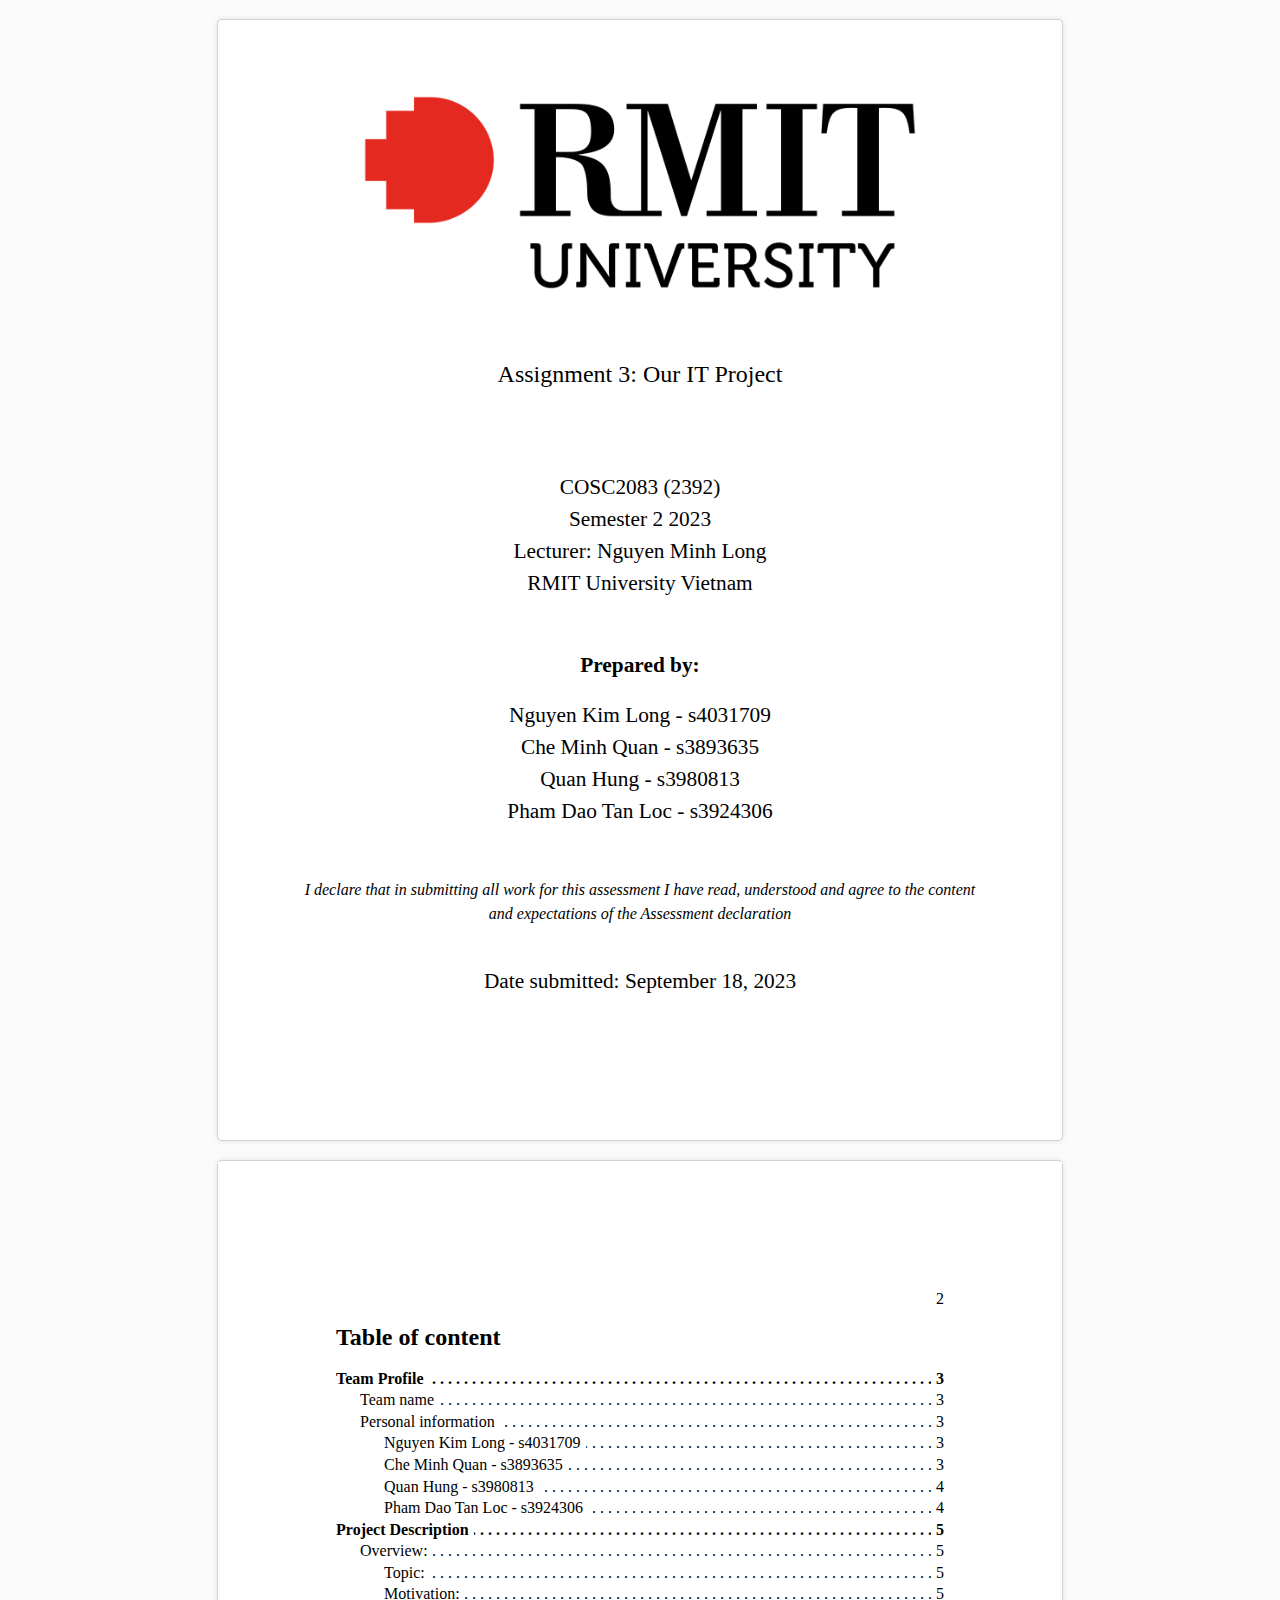
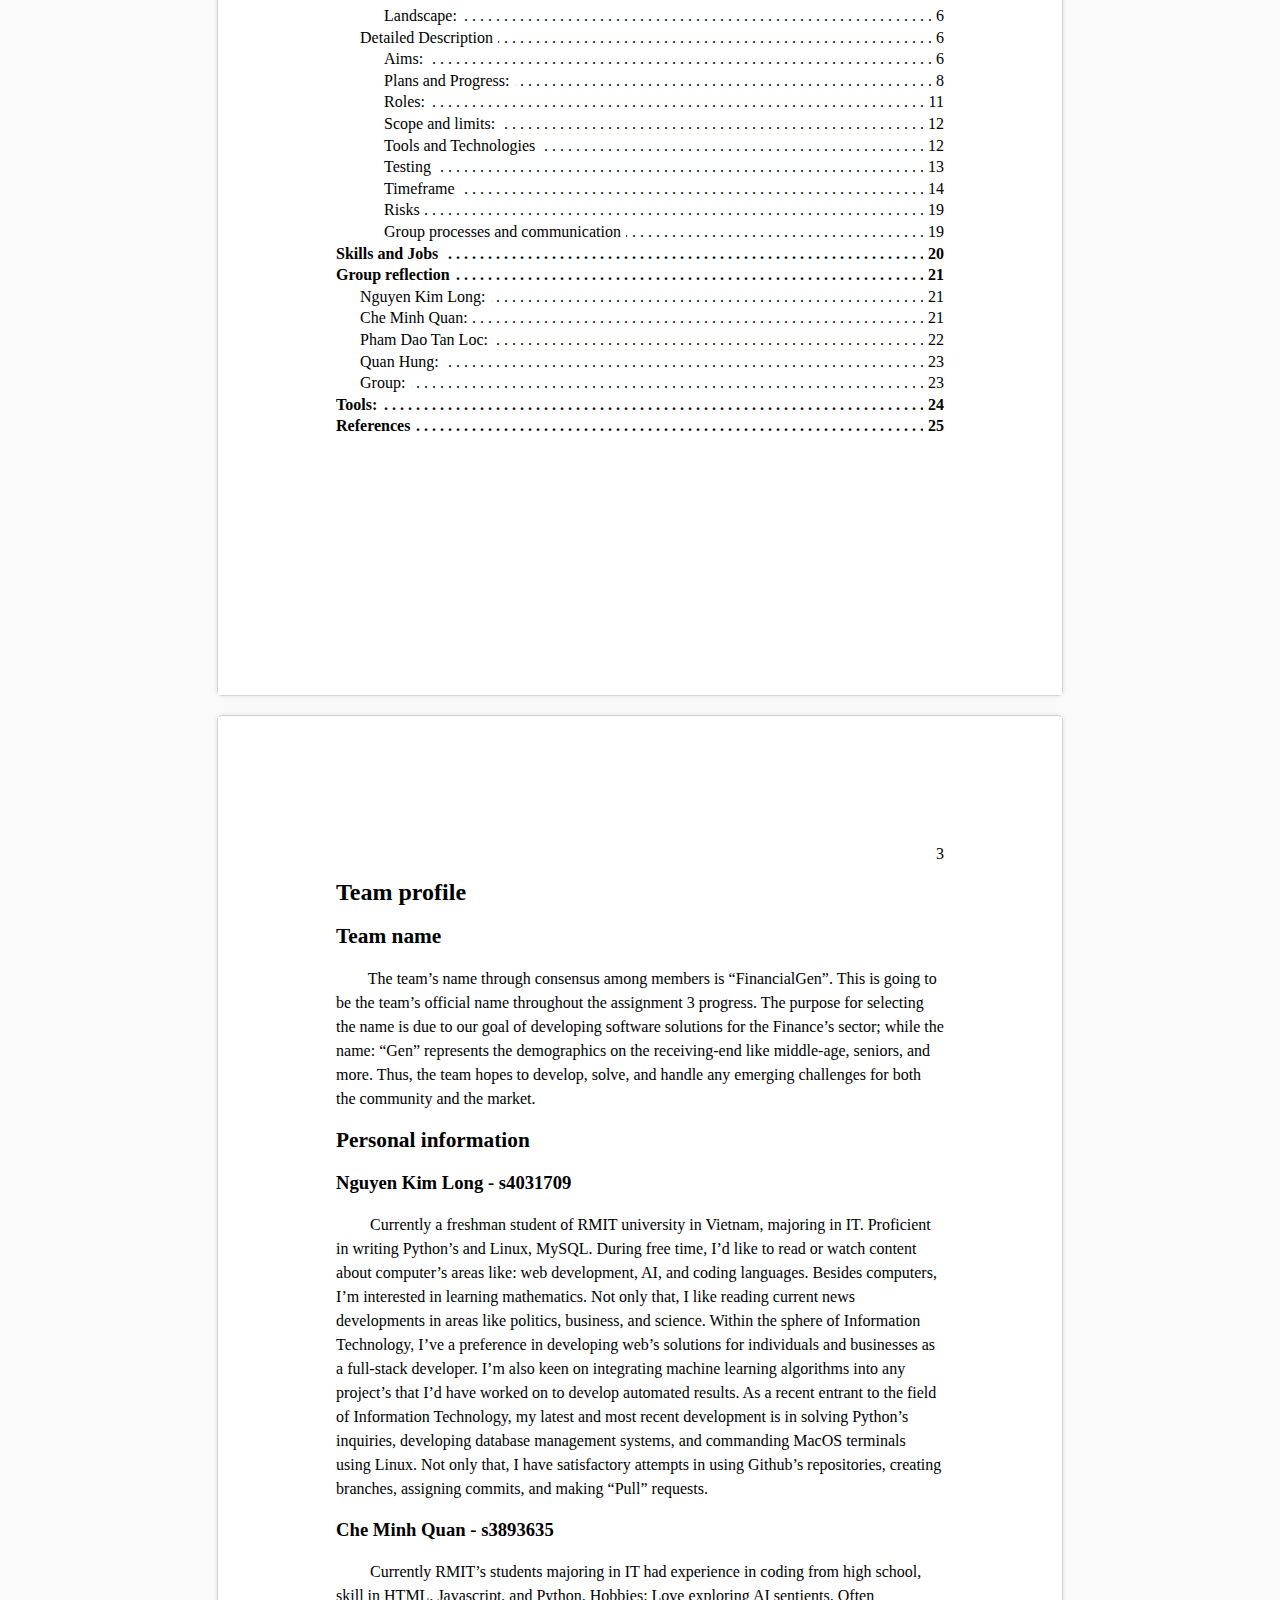
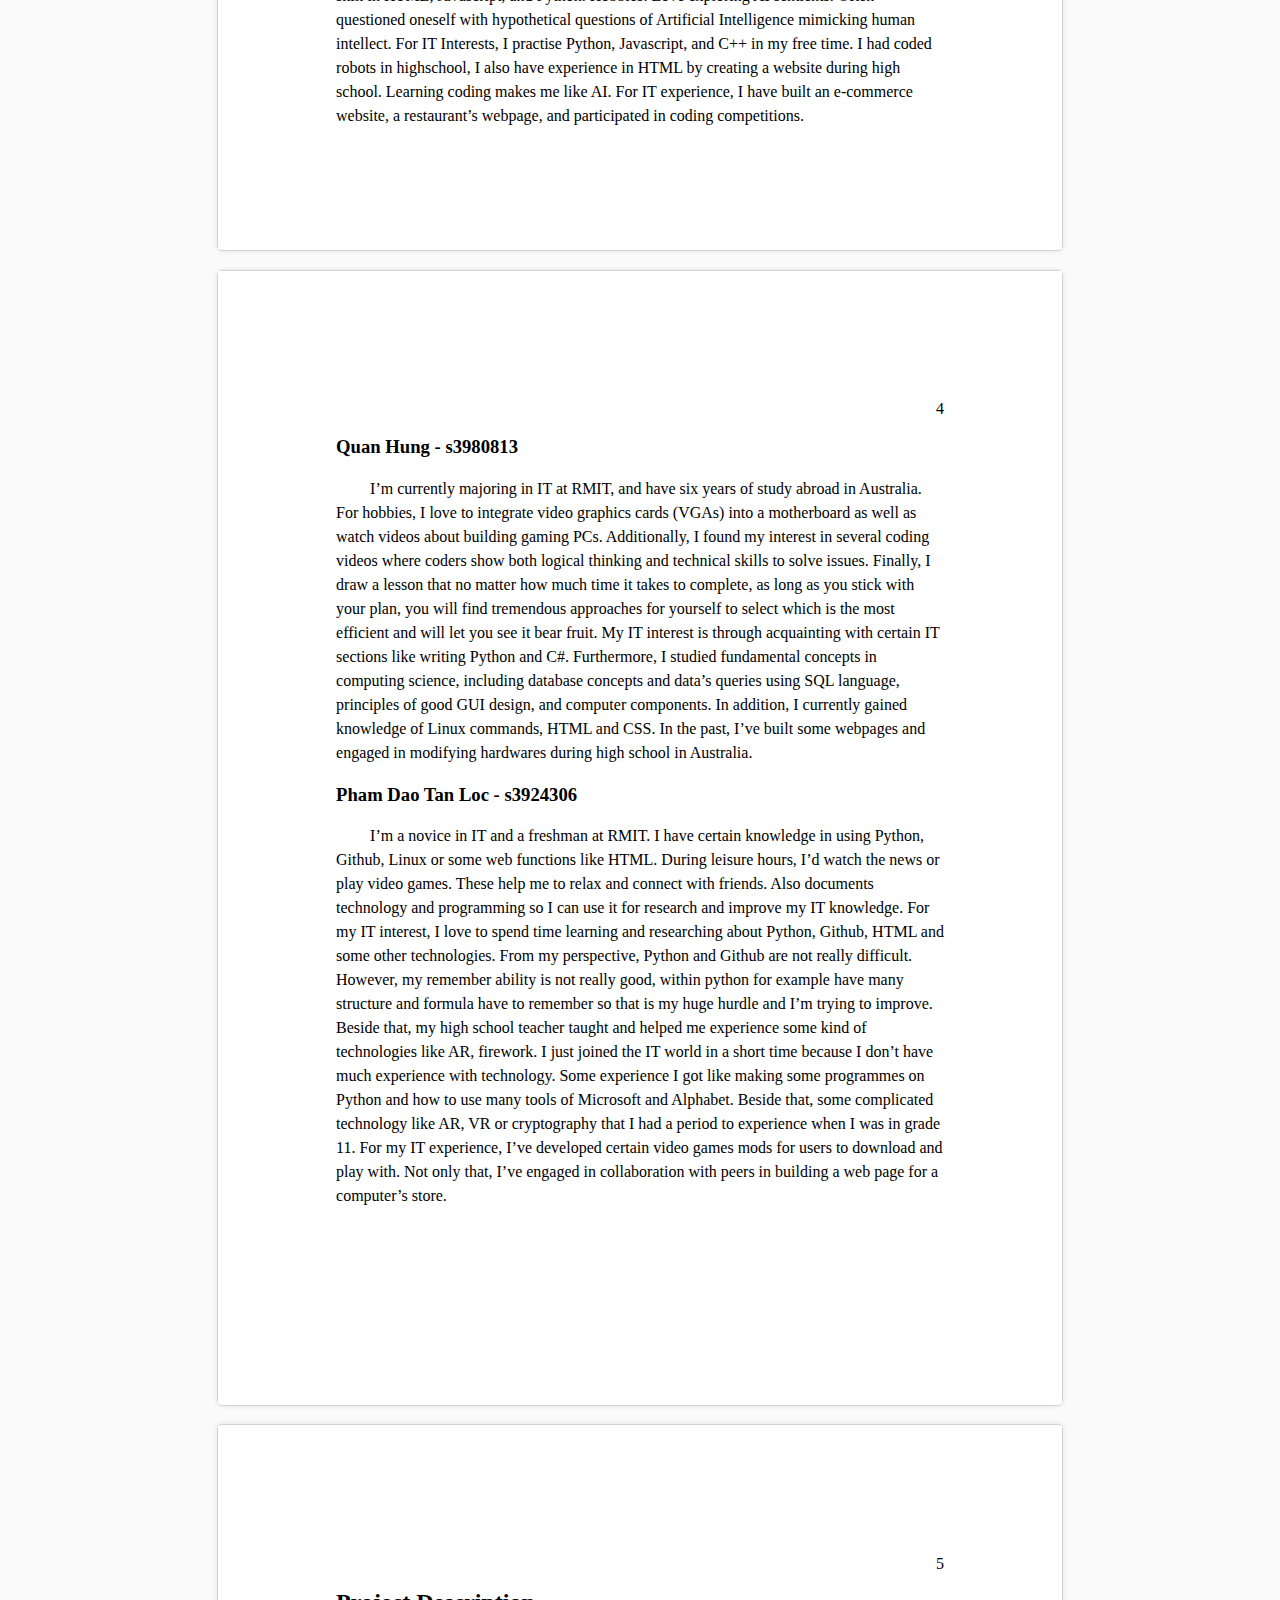
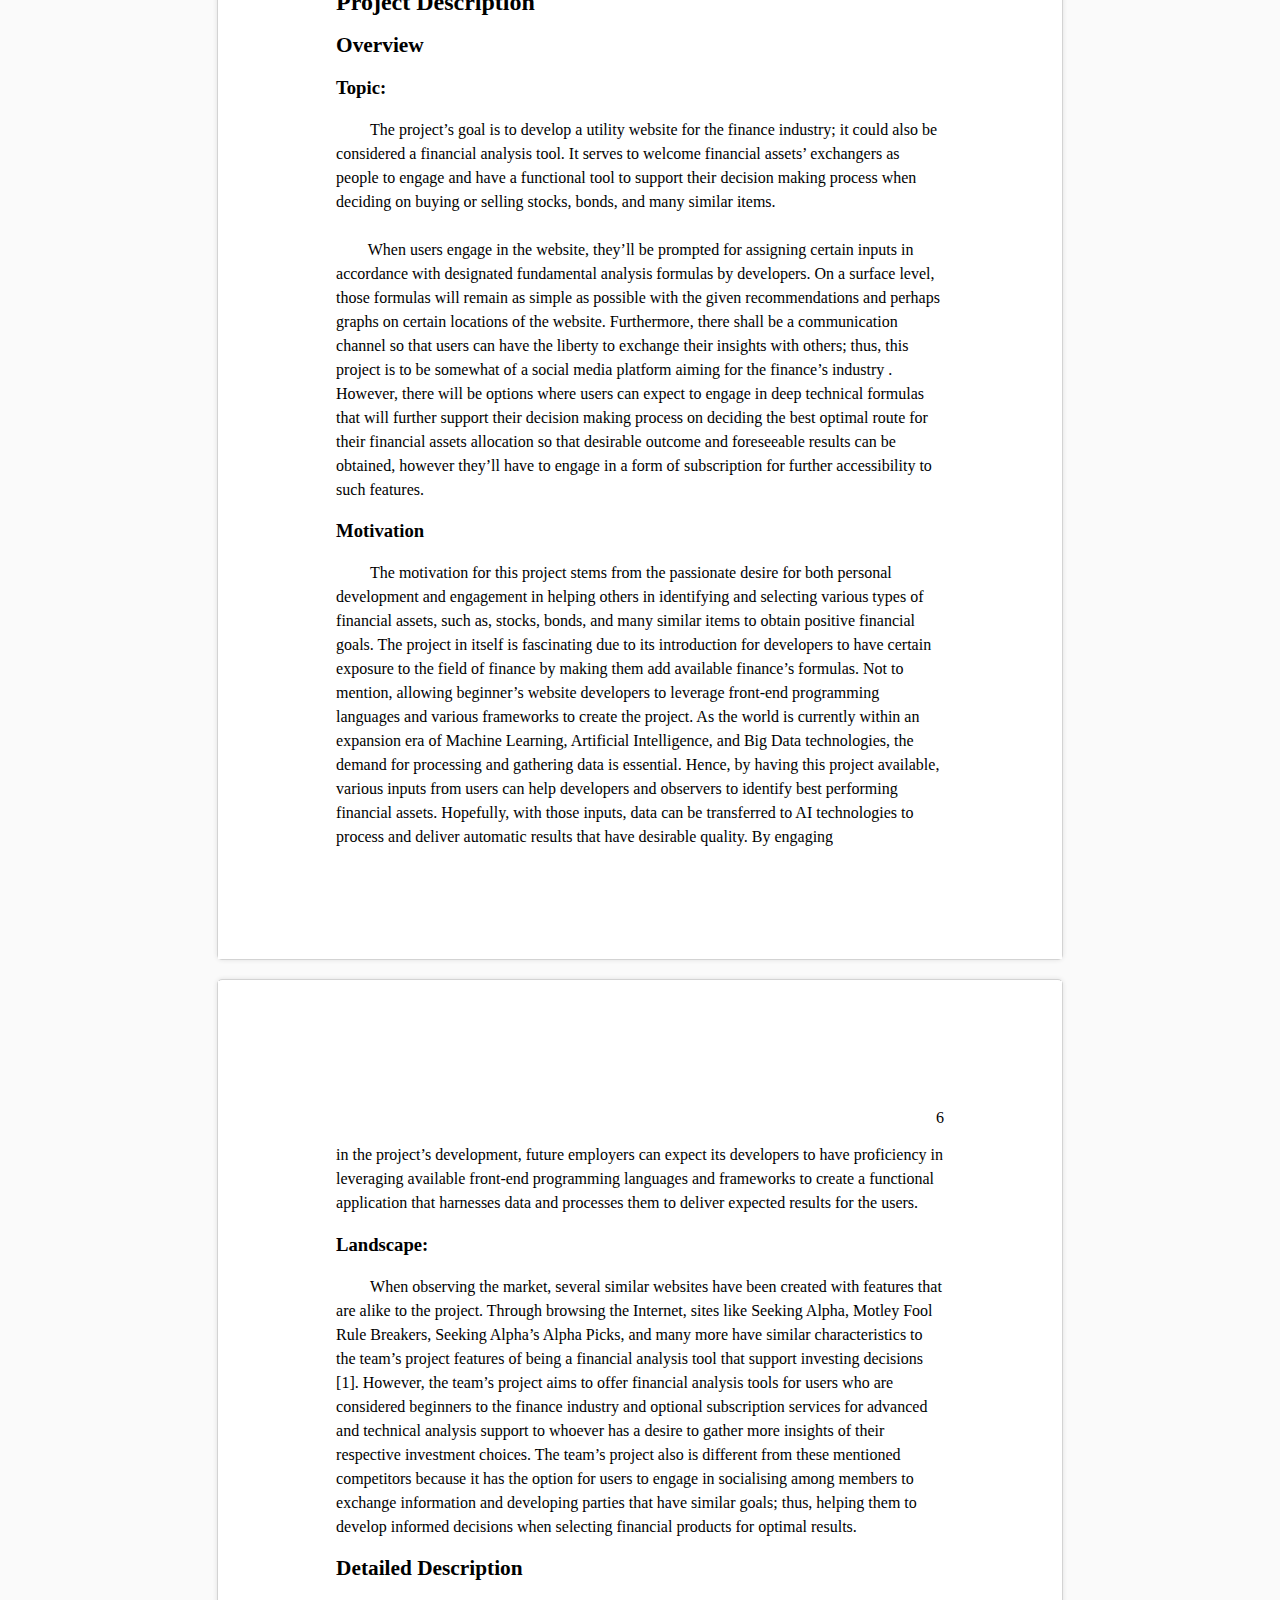
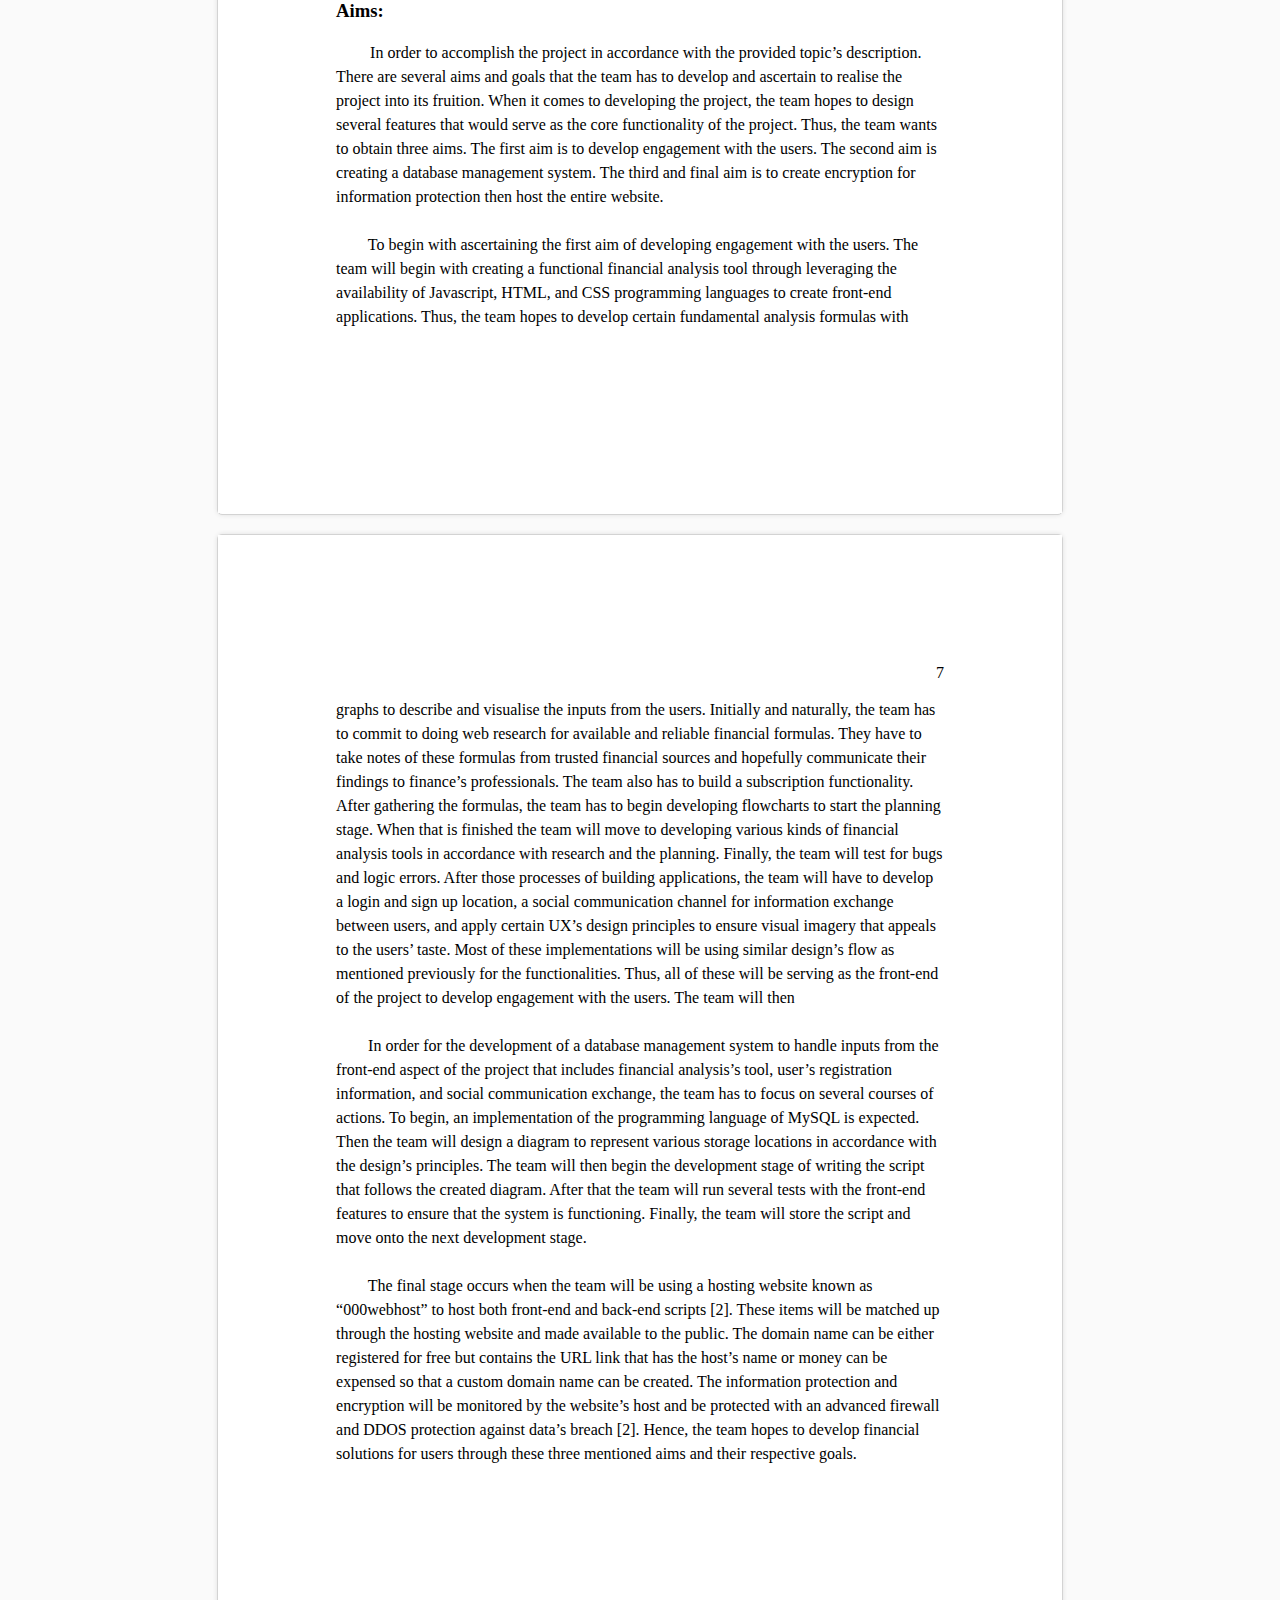
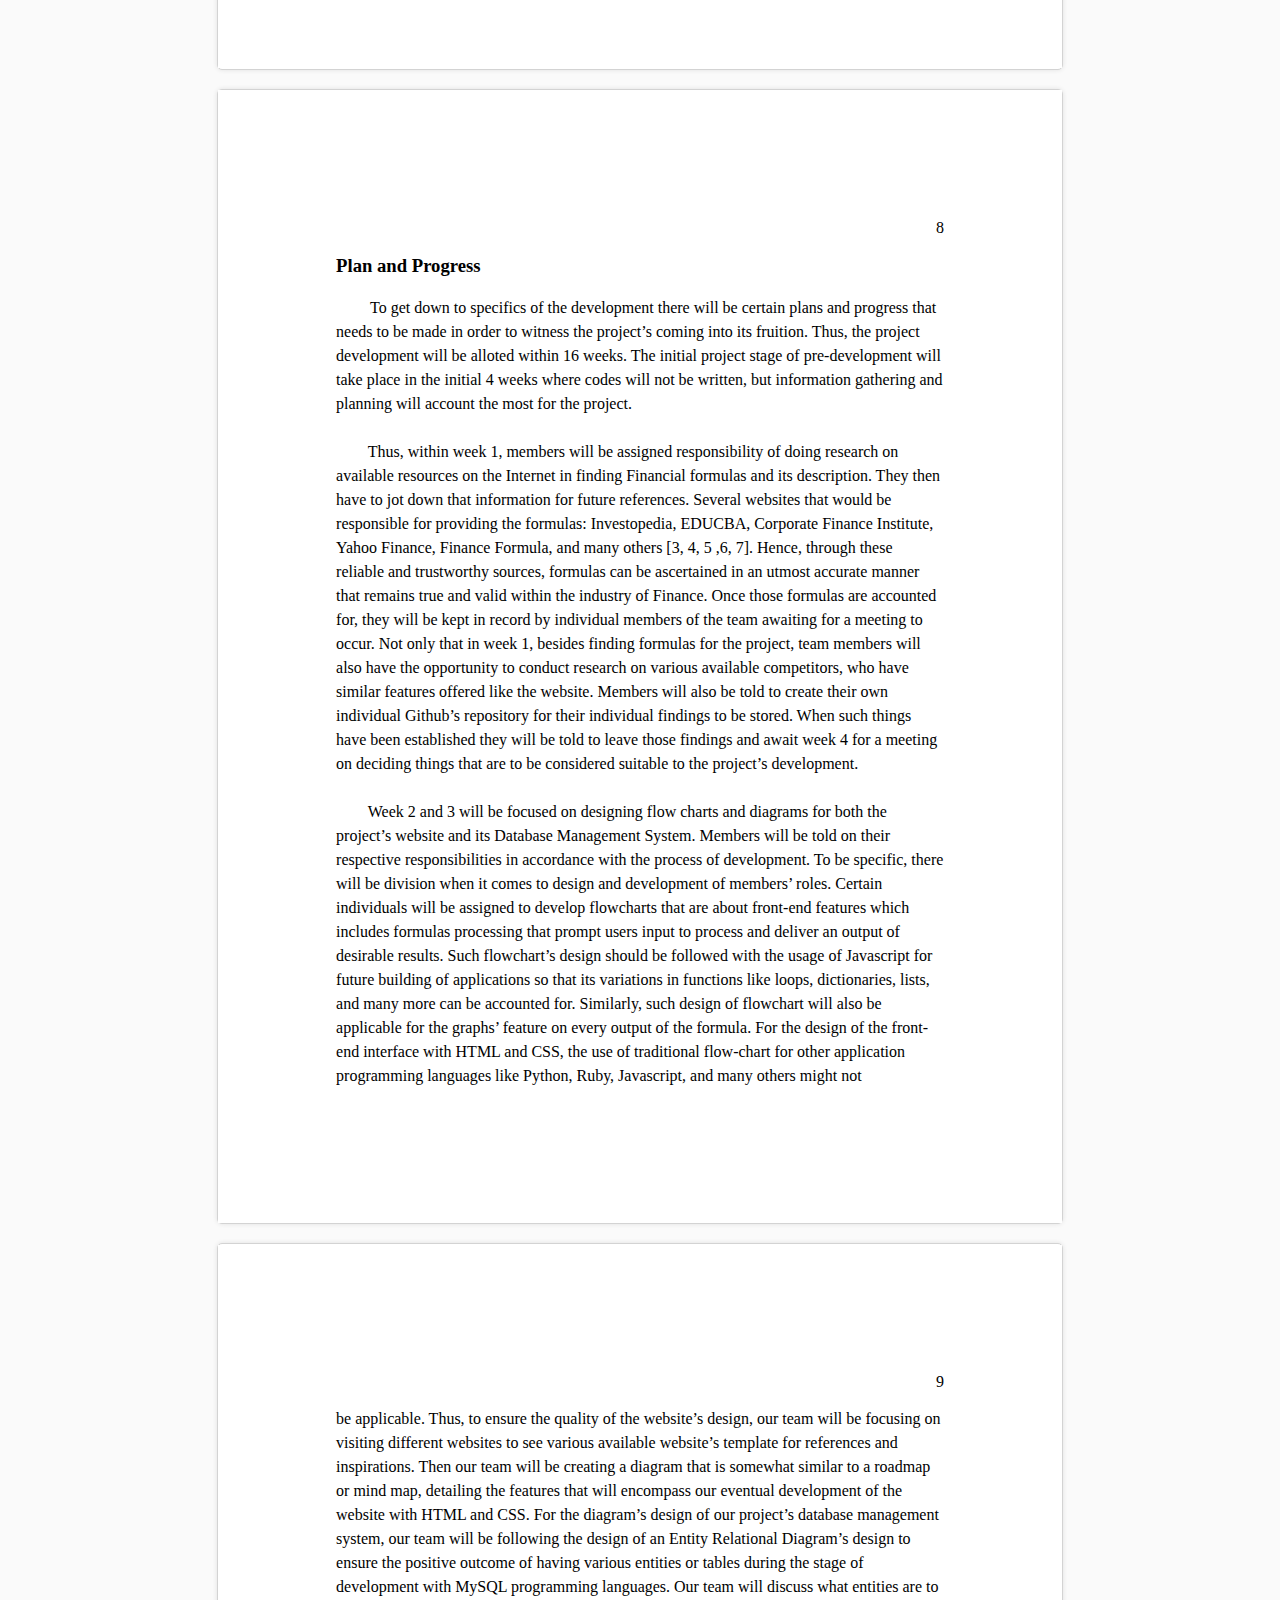
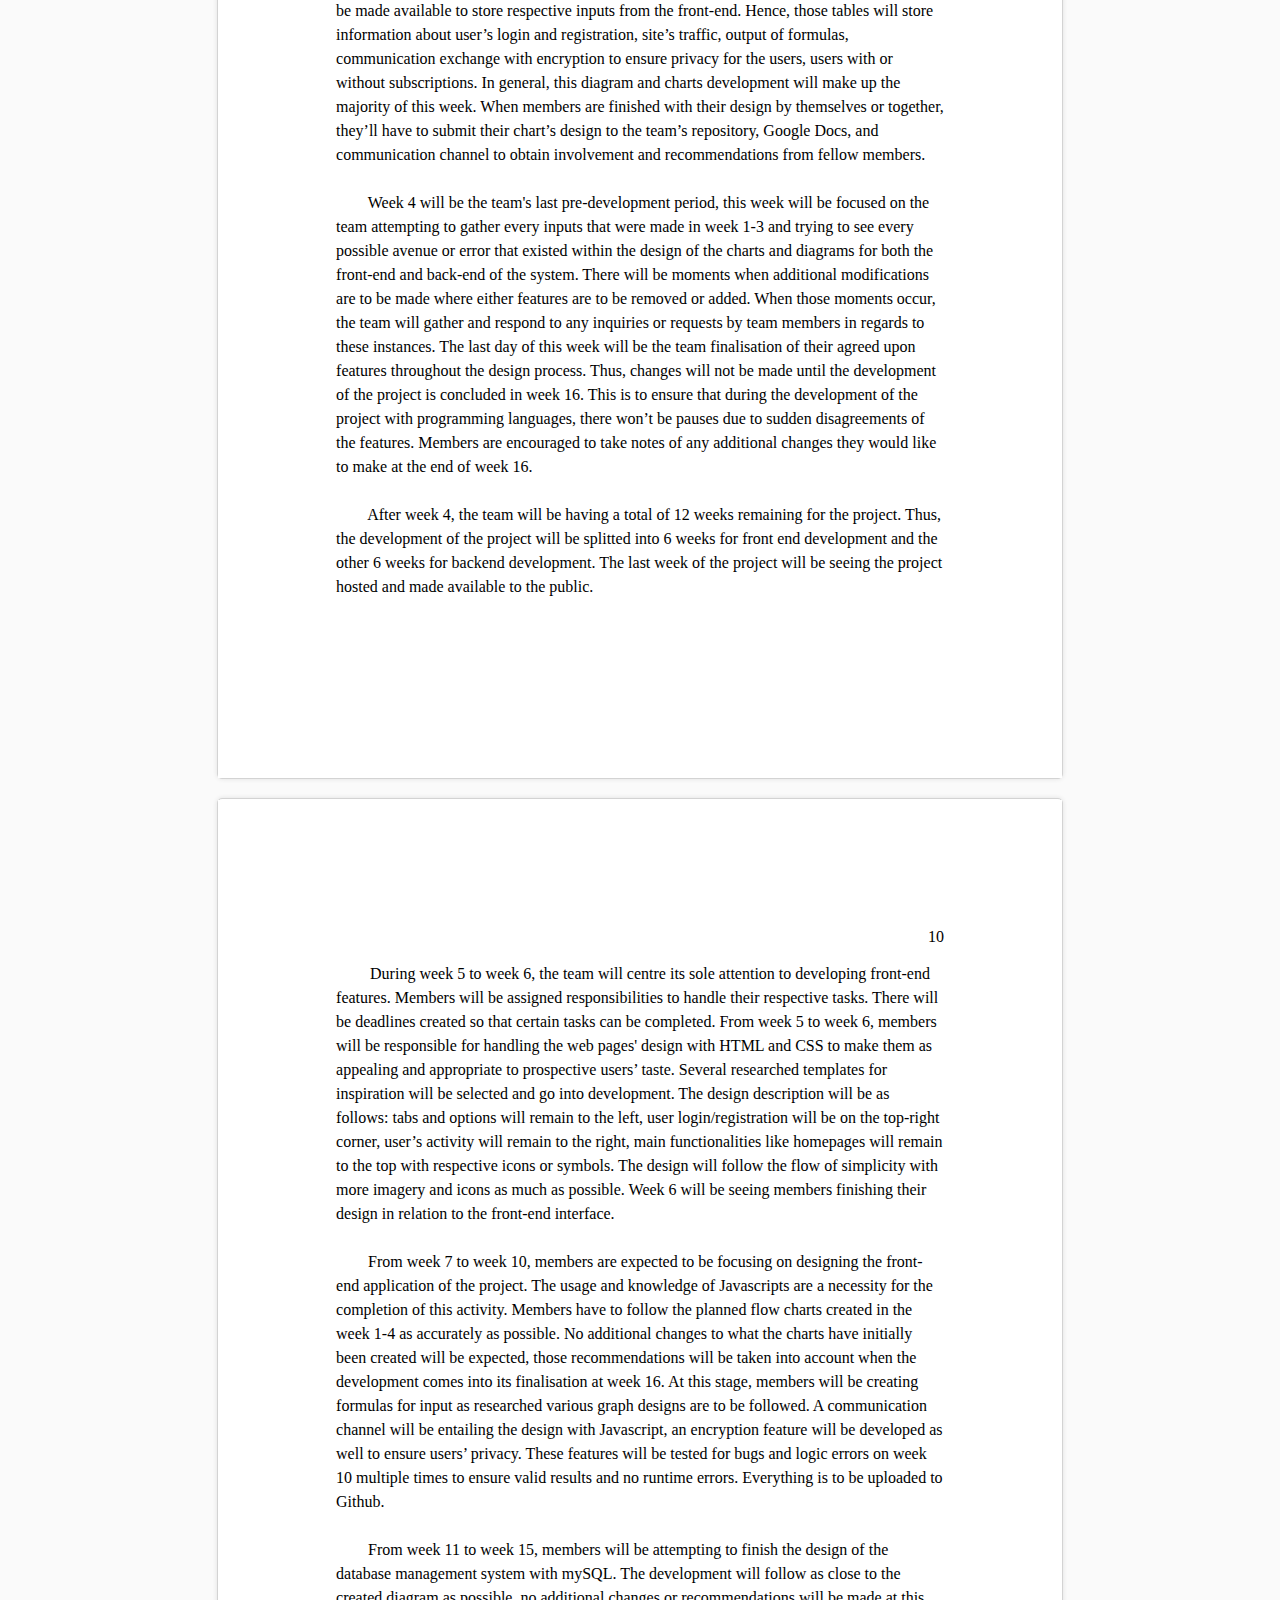
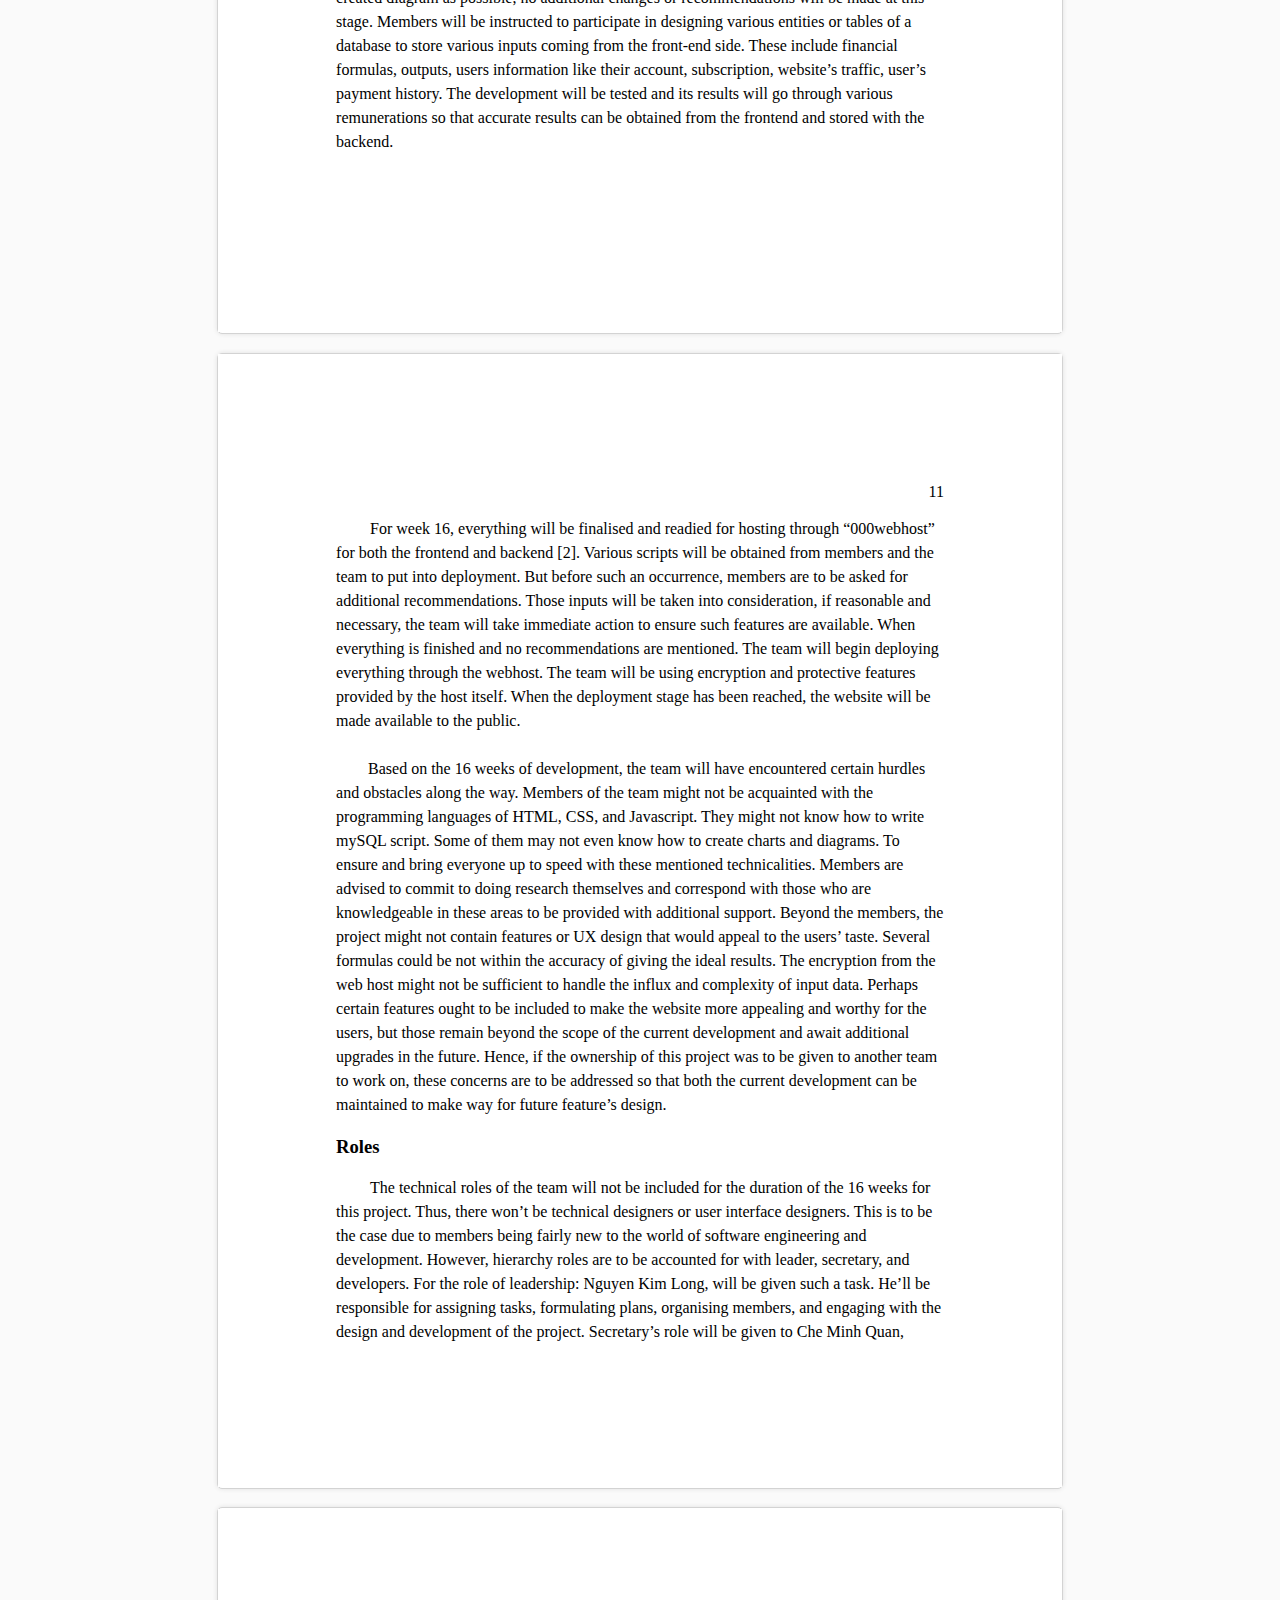
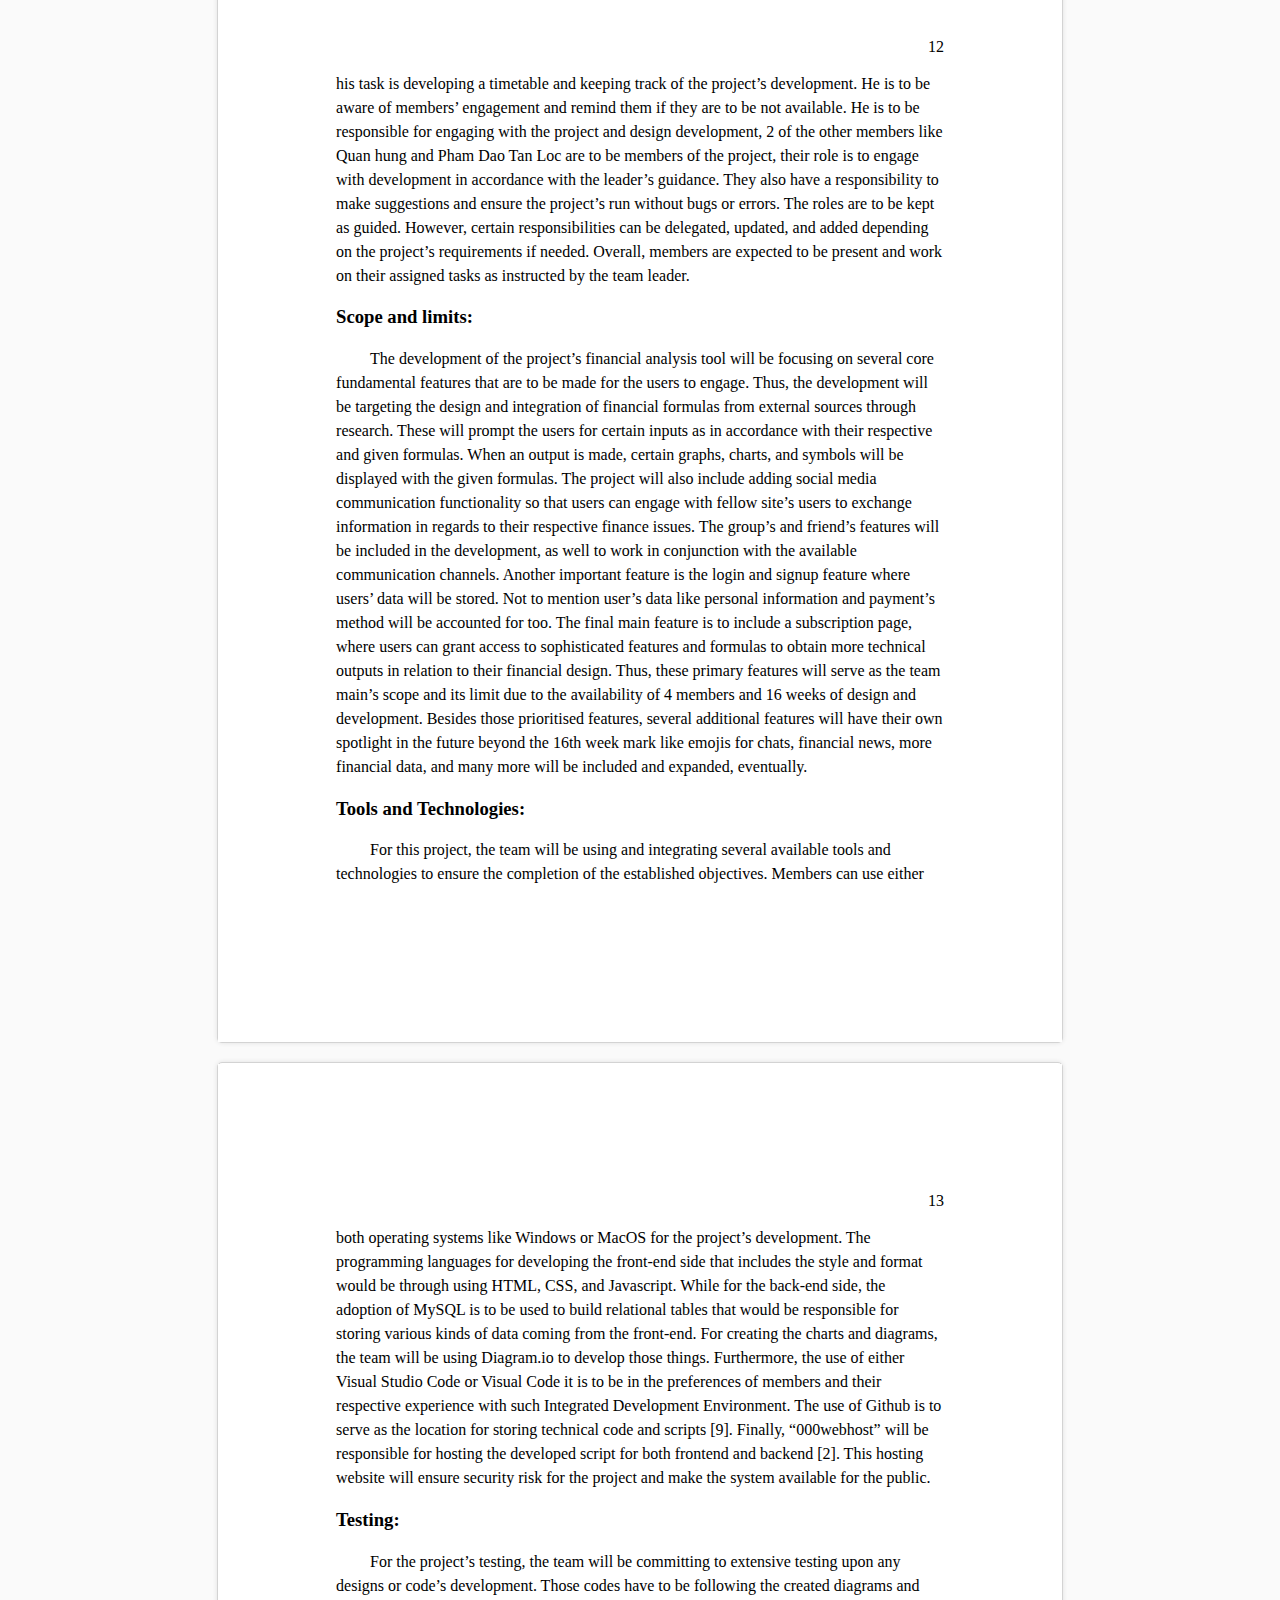
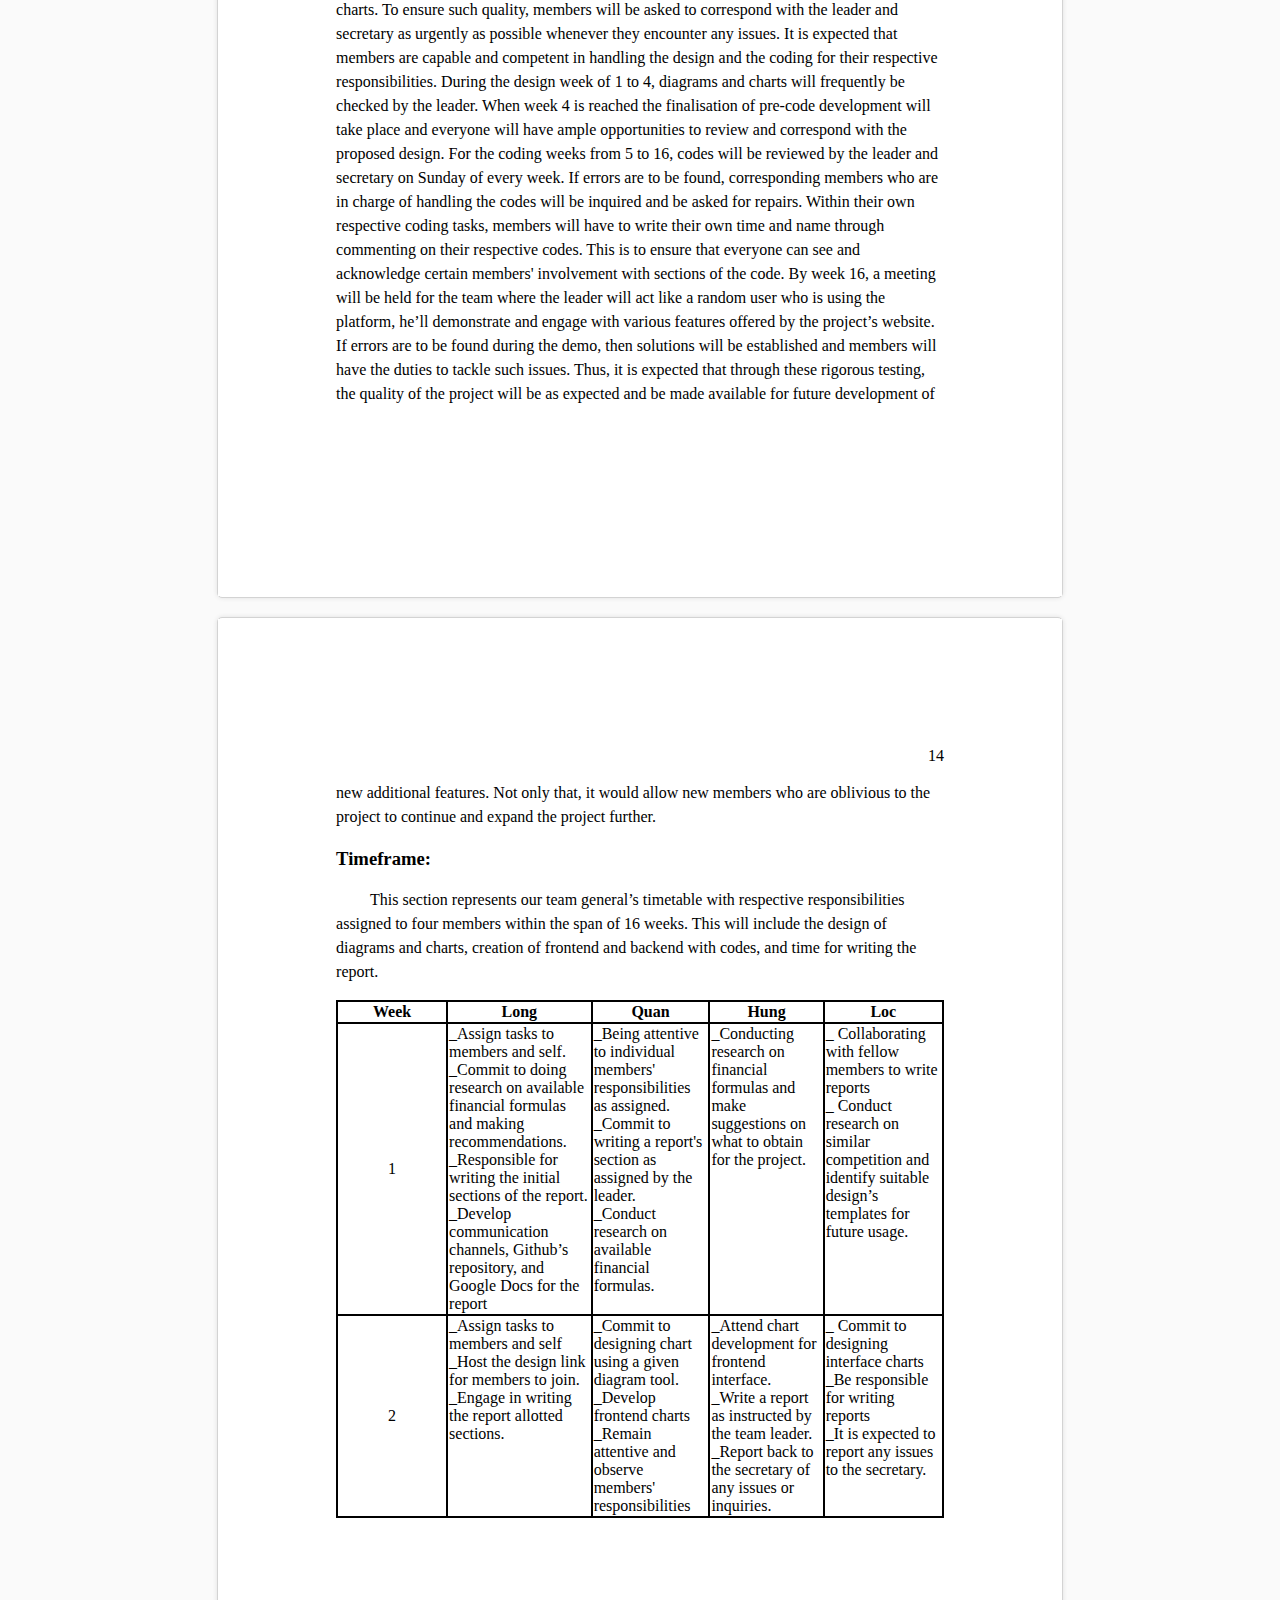
<file: Group6_IIT_A3.html>
<!DOCTYPE html>
<html lang="en">
<head>
    <meta charset="UTF-8">
    <meta name="viewport" content="width=device-width, initial-scale=1.0">
    <title>Group6_IIT_A3</title>
    <style>
        .page_number{
            font-size:12pt; 
            font-family:'Times New Roman', Times, serif; 
            color:black;
            font-weight:lighter;
            text-align:right;
        }

        table, th, td {
            border:2px solid black;
            border-collapse: collapse;    
        }
        .row_padding_week{
            padding: 50px;
        }
        .row_padding_column{
            padding-right: 50px;
        }

        body {
            margin: 0;
            padding: 0;
            background-color: #FAFAFA;
            font: 12pt "Times New Roman";
        }
        .font_default{
            font-weight: lighter;
            font-size: 12pt;
        }
        .indent{
            text-indent: 34px;
        }
            
        * {
            box-sizing: border-box;
            -moz-box-sizing: border-box;
        }
        .page {
            width: 22.4cm;
            min-height: 29.7cm;
            padding: 2cm;
            margin: 0.5cm auto;
            border: 1px #D3D3D3 solid;
            border-radius: 5px;
            background: white;
            box-shadow: 0 0 5px rgba(0, 0, 0, 0.1);
            font-weight: lighter;
        }
        .subpage {
            padding: 1cm;
            border: 5px white solid;
            /*height 237mm*/
            height: 260mm;
            outline: 2cm white solid;
        }
        
        @page {
            size: A4;
            margin: 0;
        }
        @media print {
            .page {
                margin: auto;
                border: initial;
                border-radius: initial;
                width: initial;
                min-height: initial;
                box-shadow: initial;
                background: initial;
                page-break-after: always;
            }

        }

        .bold
        {
            font-weight:bold
        }
 
    /*Table for references */
        .references{
            border: 0; background-color: transparent
            ; padding-bottom:10px
        }

    /* Table of content formatting */
        .remove_anchor_underline
        {
            text-decoration: none;
            font-size:12pt; 
            font-family:'Times New Roman', Times, serif; 
            color:black
        }
        
        li{
            font-size:12pt; 
            font-family:'Times New Roman', Times, serif; 
            text-decoration: none; color:black; 
            font-weight:lighter;
            line-height:1.35;
        }

          

        .outer {
            width: 70%;  
        }
        
        .inner
        {
            padding-left: 24px;
        }

        ul
        {
            list-style: none;
            padding: 0;
            overflow-x: hidden;

        }

        ul.leaders {
            max-width: 40em;
            padding: 0;
            overflow-x: hidden;
            list-style: none;
           
            }
            
            ul.leaders li:before {
            float: left;
            width: 0;
            white-space: nowrap;
            content:
            ". . . . . . . . . . . . . . . . . . . . "
            ". . . . . . . . . . . . . . . . . . . . "
            ". . . . . . . . . . . . . . . . . . . . "
            ". . . . . . . . . . . . . . . . . . . . "
            }
            
            ul.leaders span:first-child {
            padding-right: 0.33em;
            background: white
            }
            
            ul.leaders span + span {
            float: right;
            padding-left: 0.33em;
            background: white
            }
     </style>
</head>
<body>

<div class="book">
    <!--Write cover page Nguyen Kim Long-->
    <div class="page">
        <div>
            <img style="display:block; margin-left: auto; margin-right: auto; width: 80%;" src="RMIT image.svg.png" alt="logo of RMIT">
            <br />
            <br />
            <br />
            <h1 class="font_default" style=" font-size: 18pt; text-align: center">Assignment 3: Our IT Project</h1>
            <br />
            <br />
            <br />
            <h1 class="font_default" style="font-size: 16pt; text-align: center; line-height: 1.5"> 
                COSC2083 (2392) <br />
                Semester 2 2023 <br />
                Lecturer: Nguyen Minh Long <br />
                RMIT University Vietnam <br />    
            </h1>
            <br />
            <p style="font-weight:bold; font-size:16pt; text-align: center;">Prepared by:</p>
            <p style="font-weight:lighter; font-size:16pt; text-align: center; line-height: 1.5"> 
                Nguyen Kim Long - s4031709 <br/>
                Che Minh Quan - s3893635   <br/>
                Quan Hung - s3980813        <br/>
                Pham Dao Tan Loc - s3924306 <br/>
            </p>
            <br />
            <h1 style="font-weight:lighter; font-size:12pt; text-align:center; line-height: 1.5; font-style:italic">I declare that in submitting all work for this assessment I have read, understood and agree to the content
                and expectations of the Assessment declaration 
            </h1>
            <br />
            <h1 style="font-weight:lighter; font-size:16pt; text-align:center">Date submitted: September 18, 2023 </h1>
            <br />
        </div>
    </div>    
    
    
    </div>
    <!--Write table of content K.Long and Pham Dao Tan Loc-->
    <div class="page">
        <div class="subpage">

        <h1 class="page_number" valign="top">2</h1>

        <h1 style="font-size:18pt; font-family:'Times New Roman', Times, serif; font-weight:bold">Table of content</h1>
        
        <ul class="leaders">
        <!--List for Team Profile-->
        <li class="bold"><span><a href="#Team_Profile" class="remove_anchor_underline" >Team Profile</a></span> <span>3</span></li>
            <ul class="inner">
            <li><span><a href="#Team_name" class="remove_anchor_underline">Team name</a></span> <span>3</span></li>
            <li><span><a href="#Personal_information" class="remove_anchor_underline">Personal information</a></span> <span>3</span></li>
            <ul class="inner">
                <li><span><a href="#Nguyen_Kim_Long" class="remove_anchor_underline">Nguyen Kim Long - s4031709</a></span> <span>3</span></li>
                <li><span><a href="#Che_Minh_Quan" class="remove_anchor_underline">Che Minh Quan - s3893635 </a></span> <span>3</span></li>
                <li><span><a href="#Quan_Hung" class="remove_anchor_underline">Quan Hung - s3980813</a></span> <span>4</span></li>
                <li><span><a href="#Pham_Dao_Tan_Loc" class="remove_anchor_underline">Pham Dao Tan Loc - s3924306</a></span> <span>4</span></li>
            </ul>
            </ul>
        <!--List Project Description-->
        <li class="bold"><span><a href="#Project_Description" class="remove_anchor_underline">Project Description</a></span> <span>5</span></li>
            <ul class="inner">
            <li><span><a href="#Overview" class="remove_anchor_underline">Overview:</a></span> <span>5</span></li>
            <ul class="inner">
                <li><span><a href="#Topic" class="remove_anchor_underline">Topic:</a></span> <span>5</span></li>
                <li><span><a href="#Motivation" class="remove_anchor_underline">Motivation:</a></span> <span>5</span></li>
                <li><span><a href="#Landscape" class="remove_anchor_underline">Landscape:</a></span> <span>6</span></li>
            </ul>
            <li><span><a href="#Detailed_Description" class="remove_anchor_underline">Detailed Description</a></span> <span>6</span></li>
            <ul class="inner">
                <li><span><a href="#Aims" class="remove_anchor_underline">Aims:</a></span> <span>6</span></li>
                <li><span><a href="#Plans_and_Progress" class="remove_anchor_underline">Plans and Progress:</a></span> <span>8</span></li>
                <li><span><a href="#Roles" class="remove_anchor_underline">Roles:</a></span> <span>11</span></li>

                <li><span><a href="#Scope_and_Limits" class="remove_anchor_underline">Scope and limits:</a></span> <span>12</span></li>
                <li><span><a href="#Tools_and_Technologies" class="remove_anchor_underline">Tools and Technologies</a></span> <span>12</span></li>
                <li><span><a href="#Testing" class="remove_anchor_underline">Testing</a></span> <span>13</span></li>

                <li><span><a href="#Timeframe" class="remove_anchor_underline">Timeframe</a></span> <span>14</span></li>
                <li><span><a href="#Risks" class="remove_anchor_underline">Risks</a></span> <span>19</span></li>
                <li><span><a href="#Group_Processes_and_Communication" class="remove_anchor_underline">Group processes and communication</a></span> <span>19</span></li>
            </ul>
            </ul>
        <!--List Skills and Jobs-->
        <li class="bold"><span><a href="#Skills_and_Jobs" class="remove_anchor_underline">Skills and Jobs</a></span> <span>20</span></li>
        <!--List Group reflection-->
        <li class="bold"><span><a href="#Group_Reflection" class="remove_anchor_underline">Group reflection</a></span> <span>21</span></li>
        <ul class="inner">
            <li><span><a href="#Long" class="remove_anchor_underline">Nguyen Kim Long:</a></span> <span>21</span></li>
            <li><span><a href="#Quan" class="remove_anchor_underline">Che Minh Quan:</a></span> <span>21</span></li>
            <li><span><a href="#Loc" class="remove_anchor_underline">Pham Dao Tan Loc:</a></span> <span>22</span></li>
            <li><span><a href="#Hung" class="remove_anchor_underline">Quan Hung:</a></span> <span>23</span></li>
            <li><span><a href="#Group" class="remove_anchor_underline">Group:</a></span> <span>23</span></li>  
        </ul>



        <!--List Tools:-->
        <li class="bold"><span><a href="#Tools" class="remove_anchor_underline">Tools:</a></span> <span>24</span></li>

        

        <!--List References-->
        <li class="bold"><span><a href="#References" class="remove_anchor_underline">References</a></span> <span>25</span></li>
    
        </ul>    
        </div>    
    </div>
    

    <!--Write team profile K.Long-->
    <div class="page">
        <div class="subpage">
            <h1 class="page_number" valign="top">3</h1>
            <h1 style="font-size:18pt; font-family:'Times New Roman', Times, serif;" id = "Team_Profile">Team profile</h1>
            <h2 style="font-size:16pt; font-family:'Times New Roman', Times, serif;" id ="Team_name">Team name</h2>
            <p class="font_default" style="line-height:1.5">
                &nbsp &nbsp &nbsp &nbsp The team’s name through consensus among members is “FinancialGen”. 
                This is going to be the team’s official name throughout the assignment 3 progress. 
                The purpose for selecting the name is due to our goal of developing software solutions for the Finance’s sector; 
                while the name: 
                “Gen” represents the demographics on the receiving-end like middle-age, seniors, and more. 
                Thus, the team hopes to develop, solve, and handle any emerging challenges for both the community and the market. 
            </p>
            <h2 style="font-size:16pt; font-family:'Times New Roman', Times, serif;" id="Personal_information">Personal information</h2>
            <h3 style="font-size:14pt; font-family:'Times New Roman', Times, serif; font-weight:bold;" id="Nguyen_Kim_Long">Nguyen Kim Long - s4031709</h3>
            <p class="font_default indent" style="line-height:1.5">Currently a freshman student of RMIT university in Vietnam, majoring in IT. 
                Proficient in writing Python’s and Linux, MySQL. 
                During free time, I’d like to read or watch content about computer’s areas like: web development, AI, and coding languages. 
                Besides computers, I’m interested in learning mathematics. 
                Not only that, I like reading current news developments in areas like politics, business, and science. 
                Within the sphere of Information Technology, I’ve a preference in developing web’s solutions for individuals and businesses as a full-stack developer.
                I’m also keen on integrating machine learning algorithms into any project’s that I’d have worked on to develop automated results. 
                As a recent entrant to the field of Information Technology, my latest and most recent development is in solving Python’s inquiries, developing database management systems, and commanding MacOS terminals using Linux. 
                Not only that, I have satisfactory attempts in using Github’s repositories, creating branches, assigning commits, and making “Pull” requests.
            </p>
            <h3 style="font-size:14pt; font-family:'Times New Roman', Times, serif; font-weight:bold" id="Che_Minh_Quan">Che Minh Quan - s3893635</h3>
            <p class="font_default indent" style="line-height:1.5">
                Currently RMIT’s students majoring in IT had experience in coding from high school, skill in HTML, Javascript, and Python. 
                Hobbies: Love exploring AI sentients. Often questioned oneself with hypothetical questions of Artificial Intelligence mimicking human intellect. 
                For IT Interests, I practise Python, Javascript, and C++ in my free time. I had coded robots in highschool, I also have experience in HTML by creating a website during high school. 
                Learning coding makes me like AI. For IT experience, I have built an e-commerce website, a restaurant’s webpage, and participated in coding competitions. 
            </p>
        </div>    
    </div>
    </div>

    <div class="page">
    <!--Write team profile K.Long-->
        <div class="subpage">
            <h1 class="page_number" valign="top">4</h1>
            <h3 style="font-size:14pt; font-family:'Times New Roman', Times, serif; font-weight:bold" id="Quan_Hung">Quan Hung - s3980813 </h3>
            <p class="font_default indent" style="line-height:1.5">
                I’m currently majoring in IT at RMIT, and have six years of study abroad in Australia. For hobbies, I love to integrate video graphics cards (VGAs) into a motherboard as well as watch videos about building gaming PCs. 
                Additionally, I found my interest in several coding videos where coders show both logical thinking and technical skills to solve issues. Finally, I draw a lesson that no matter how much time it takes to complete, 
                as long as you stick with your plan, you will find tremendous approaches for yourself to select which is the most efficient and will let you see it bear fruit. My IT interest is through acquainting with certain IT sections like writing Python and C#. 
                Furthermore, I studied fundamental concepts in computing science, including database concepts and data’s queries using SQL language, principles of good GUI design, and computer components. In addition, I currently gained knowledge of Linux commands, HTML and CSS. 
                In the past, I’ve built some webpages and engaged in modifying hardwares during high school in Australia.
            </p>
            <h3 style="font-size:14pt; font-family:'Times New Roman', Times, serif; font-weight:bold" id="Pham_Dao_Tan_Loc">Pham Dao Tan Loc - s3924306</h3>
            <p class="font_default indent" style="line-height:1.5">
                I’m a novice in IT and a freshman at RMIT. 
                I have certain knowledge in using Python, Github, Linux or some web functions like HTML. 
                During leisure hours, I’d watch the news or play video games. 
                These help me to relax and connect with friends. 
                Also documents technology and programming so I can use it for research and improve my IT knowledge. 
                For my IT interest, I love to spend time learning and researching about Python, Github, HTML and some other technologies. 
                From my perspective, Python and Github are not really difficult. 
                However, my remember ability is not really good, within python for example have many structure and formula have to remember so that is my huge hurdle and I’m trying to improve. 
                Beside that, my high school teacher taught and helped me experience some kind of technologies like AR, firework. 
                I just joined the IT world in a short time because I don’t have much experience with technology. 
                Some experience I got like making some programmes on Python and how to use many tools of Microsoft and Alphabet. 
                Beside that, some complicated technology like AR, VR or cryptography that I had a period to experience when I was in grade 11. 
                For my IT experience, I’ve developed certain video games mods for users to download and play with. 
                Not only that, I’ve engaged in collaboration with peers in building a web page for a computer’s store.
            </p>
        </div>    
    </div>
    </div>

    <div class="page">
    <!-- LOC PHAM write Project Description's overview HTML -->
    <!--Long formatted to fit with the page. Updated and remove some css atrributes, HTML element for overview-->
        <div class="subpage">
        <h1 class="page_number" valign="top">5</h1>
        <h1 style="font-size:18pt; font-family:'Times New Roman', Times, serif;" id="Project_Description">Project Description</h1>
        <h2 style="font-size:16pt; font-family:'Times New Roman', Times, serif;" id="Overview">Overview</h2>
        <h3 style="font-size:14pt; font-family:'Times New Roman', Times, serif; font-weight:bold" id="Topic">Topic: </h3>
        <p class="font_default indent" style="line-height:1.5">
        The project’s goal is to develop a utility website for the finance industry;
        it could also be considered a financial analysis tool. 
        It serves to welcome financial assets’ exchangers as people to engage and have a 
        functional tool to support their decision making process when deciding on buying or selling stocks, 
        bonds, and many similar items. 
        <br/> <br />

        &nbsp &nbsp &nbsp &nbsp When users engage in the website, they’ll be prompted for assigning certain inputs in accordance with designated fundamental analysis formulas by developers. 
        On a surface level, those formulas will remain as simple as possible with the given recommendations and perhaps graphs on certain locations of the website. 
        Furthermore, there shall be a communication channel so that users can have the liberty to exchange their insights with others; thus, this project is to be somewhat of a social media platform aiming for the finance’s industry .
        However, there will be options where users can expect to engage in deep technical 
        formulas that will further support their decision making process on deciding the best optimal 
        route for their financial assets allocation so that desirable outcome and foreseeable results can be obtained, 
        however they’ll have to engage in a form of subscription for further accessibility to such features. 
        </p>

    <!--Motivation section by Long-->
        <h3 style="font-size:14pt; font-family:'Times New Roman', Times, serif;" id="Motivation">Motivation</h3>
        <p class="font_default indent" style="line-height: 1.5">
        The motivation for this project stems from the passionate desire for both personal 
        development and engagement in helping others in identifying and selecting various types of financial assets, 
        such as, stocks, bonds, and many similar items to obtain positive financial goals. 
        The project in itself is fascinating due to its introduction for developers to have certain exposure to the field of finance by making them add available finance’s formulas. 
        Not to mention, allowing beginner’s website developers to leverage front-end programming languages and various frameworks to create the project. 
        As the world is currently within an expansion era of Machine Learning, Artificial Intelligence, and Big Data technologies, 
        the demand for processing and gathering data is essential. Hence, by having this project available, various inputs from users can help developers and observers to identify best performing financial assets. 
        Hopefully, with those inputs, data can be transferred to AI technologies to process and deliver automatic results that have desirable quality. By engaging
        </p>
        </div>    
    </div>



    <!--Long code on Landscape, Detailed description (Aims)-->
    <div class="page">
        <div class="subpage">
            <h1 class="page_number" valign="top">6</h1>
            <p class="font_default" style="line-height: 1.5"> 
            in the project’s development, future employers can expect its developers 
            to have proficiency in leveraging available front-end programming languages 
            and frameworks to create a functional application that harnesses data and processes 
            them to deliver expected results for the users. 
            </p>
            <h3 style="font-size:14pt; font-family:'Times New Roman', Times, serif;" id="Landscape">Landscape:</h3>
            <p class="font_default indent" style="line-height: 1.5"> 
            When observing the market, several similar websites have
             been created with features that are alike to the project. Through browsing the Internet, sites like Seeking Alpha, Motley Fool Rule Breakers, Seeking Alpha’s Alpha Picks, 
             and many more have similar characteristics to the team’s project features of being a financial analysis tool that support investing decisions [1]. 
             However, the team’s project aims to offer financial analysis tools for users who are considered beginners to the finance industry and optional subscription services for advanced and technical analysis support to whoever has a desire to gather more insights of their respective investment choices. 
             The team’s project also is different from these mentioned competitors because it has the option for users to engage 
             in socialising among members to exchange information and developing parties that have similar goals; thus, helping them to develop informed decisions when selecting financial products for optimal results. 
            </p>
            <h2 style="font-size:16pt; font-family:'Times New Roman', Times, serif;" id="Detailed_Description">Detailed Description</h2>
            <h3 style="font-size:14pt; font-family:'Times New Roman', Times, serif; font-weight:bold" id="Aims">Aims: </h3>
            <p class="font_default indent" style="line-height: 1.5">
            In order to accomplish the project in accordance with the provided topic’s description. 
            There are several aims and goals that the team has to develop and ascertain to realise the project into its fruition. 
            When it comes to developing the project, the team hopes to design several features that would serve as the core functionality of the project.
            Thus, the team wants to obtain three aims. The first aim is to develop engagement with the users. 
            The second aim is creating a database management system. 
            The third and final aim is to create encryption for information protection then host the entire website. 
            <br/> <br />
            &nbsp &nbsp &nbsp &nbsp To begin with ascertaining the first aim of developing engagement with the users. 
            The team will begin with creating a functional financial analysis tool 
            through leveraging the availability of Javascript, HTML, and CSS programming languages to create front-end applications. 
            Thus, the team hopes to develop certain fundamental analysis formulas with 
            </p>
        </div>    
    </div>

    <!--Long's continue's on description Aims-->
    <div class="page">
        <div class="subpage">
        <h1 class="page_number" valign="top">7</h1>
        <p class="font_default" style="line-height:1.5">
        graphs to describe and visualise the inputs from the users. 
        Initially and naturally, the team has to commit to doing web research for available and reliable financial formulas. 
        They have to take notes of these formulas from trusted financial sources and hopefully communicate their findings to finance’s professionals. 
        The team also has to build a subscription functionality. After gathering the formulas, the team has to begin developing flowcharts to start the planning stage. 
        When that is finished the team will move to developing various kinds of financial analysis tools in accordance with research and the planning. 
        Finally, the team will test for bugs and logic errors. After those processes of building applications, the team will have to develop a login and sign up location, a social communication channel for information exchange between users, and apply certain UX’s design principles to ensure visual imagery that appeals to the users’ taste. 
        Most of these implementations will be using similar design’s flow as mentioned previously for the functionalities. Thus, all of these will be serving as the front-end of the project to develop engagement with the users. The team will then  
        <br/> <br />
        &nbsp &nbsp &nbsp &nbsp In order for the development of a database management system to handle inputs from the front-end aspect of the project that includes financial analysis’s tool, user’s registration information, and social communication exchange, the team has to focus on several courses of actions. 
        To begin, an implementation of the programming language of MySQL is expected. 
        Then the team will design a diagram to represent various storage locations in accordance with the design’s principles. 
        The team will then begin the development stage of writing the script that follows the created diagram. 
        After that the team will run several tests with the front-end features to ensure that the system is functioning. 
        Finally, the team will store the script and move onto the next development stage. 
        <br /> <br />
        &nbsp &nbsp &nbsp &nbsp The final stage occurs when the team will be using a hosting website known as “000webhost” to host both front-end and back-end scripts [2]. 
        These items will be matched up through the hosting website and made available to the public. 
        The domain name can be either registered for free but contains the URL link that has the host’s name or money can be expensed so that a custom domain name can be created. 
        The information protection and encryption will be monitored by the website’s host and be protected with an advanced firewall and DDOS protection against data’s breach [2]. 
        Hence, the team hopes to develop financial solutions for users through these three mentioned aims and their respective goals. 
        </p>
        </div>
    </div>
    <!--Long Description on Plan and Progress-->
    <div class="page">
        <div class="subpage">
        <h1 class="page_number" valign="top">8</h1>
        <h3 style="font-size:14pt; font-family:'Times New Roman', Times, serif;" id="Plans_and_Progress">Plan and Progress</h3>
        <p class="font_default indent" style="line-height:1.5">
        To get down to specifics of the development there will be certain plans and progress that needs to be made in order to witness the project’s coming into its fruition.
        Thus, the project development will be alloted within 16 weeks. 
        The initial project stage of pre-development will take place in the initial 4 weeks where codes will not be written, 
        but information gathering and planning will account the most for the project.
        <br /> <br />
        &nbsp &nbsp &nbsp &nbsp Thus, within week 1, members will be assigned responsibility of doing research on available resources on the Internet in finding Financial formulas and its description. 
        They then have to jot down that information for future references. Several websites that would be responsible for providing the formulas: Investopedia, EDUCBA, Corporate Finance Institute, Yahoo Finance, Finance Formula, and many others [3, 4, 5 ,6, 7].
        Hence, through these reliable and trustworthy sources, formulas can be ascertained in an utmost accurate manner that remains true and valid within the industry of Finance. 
        Once those formulas are accounted for, they will be kept in record by individual members of the team awaiting for a meeting to occur. 
        Not only that in week 1, besides finding formulas for the project, team members will also have the opportunity to conduct research on various available competitors, who have similar features offered like the website. 
        Members will also be told to create their own individual Github’s repository for their individual findings to be stored. When such things have been established they will be told to leave those findings and await week 4 for a meeting on deciding things that are to be considered suitable to the project’s development. 
        <br /> <br />
        &nbsp &nbsp &nbsp &nbsp Week 2 and 3 will be focused on designing flow charts and diagrams for both the project’s website and its Database Management System. Members will be told on their respective responsibilities in accordance with the process of development. To be specific, there will be division when it comes to design and development of members’ roles. Certain individuals will be assigned to develop flowcharts that are about front-end features which includes formulas processing that prompt users input to process and deliver an output of desirable results. 
        Such flowchart’s design should be followed with the usage of Javascript for future building of applications so that its variations in functions like loops, dictionaries, lists, and many more can be accounted for. 
        Similarly, such design of flowchart will also be applicable for the graphs’ feature on every output of the formula. 
        For the design of the front-end interface with HTML and CSS, the use of traditional flow-chart for other application programming languages like Python, Ruby, Javascript, and many others might not 
        </p>
        
        </div>    

    </div>

    <div class="page">
    <!--Long continue on Plan and Progress-->
        <div class="subpage">
        <h1 class="page_number" valign="top">9</h1>
        <p class="font_default" style="line-height:1.5">
            be applicable. Thus, to ensure the quality of the website’s design, our team will be focusing on visiting different websites to see various available website’s template for references and inspirations. 
            Then our team will be creating a diagram that is somewhat similar to a roadmap or mind map, detailing the features that will encompass our eventual development of the website with HTML and CSS. For the diagram’s design of our project’s database management system, our team will be following the design of an Entity Relational Diagram’s design to ensure the positive outcome of having various entities or tables during the stage of development with MySQL programming languages. 
            Our team will discuss what entities are to be made available to store respective inputs from the front-end. Hence, those tables will store information about user’s login and registration, site’s traffic, output of formulas, communication exchange with encryption to ensure privacy for the users, users with or without subscriptions. 
            In general, this diagram and charts development will make up the majority of this week. When members are finished with their design by themselves or together, they’ll have to submit their chart’s design to the team’s repository, Google Docs, and communication channel to obtain involvement and recommendations from fellow members. 
            <br /> <br />
            &nbsp  &nbsp  &nbsp  &nbsp Week 4 will be the team's last pre-development period, this week will be focused on the team attempting to gather every inputs that were made in week 1-3 and trying to see every possible avenue or error that existed within the design of the charts and diagrams for both the front-end and back-end of the system. 
            There will be moments when additional modifications are to be made where either features are to be removed or added. When those moments occur, the team will gather and respond to any inquiries or requests by team members in regards to these instances. 
            The last day of this week will be the team finalisation of their agreed upon features throughout the design process. 
            Thus, changes will not be made until the development of the project is concluded in week 16. 
            This is to ensure that during the development of the project with programming languages, there won’t be pauses due to sudden disagreements of the features. 
            Members are encouraged to take notes of any additional changes they would like to make at the end of week 16. 
            <br /> <br />
            &nbsp &nbsp &nbsp &nbsp After week 4, the team will be having a total of 12 weeks remaining for the project.
            Thus, the development of the project will be splitted into 6 weeks for front end development and the other 6 weeks for backend development. 
            The last week of the project will be seeing the project hosted and made available to the public. 
        </p>
        </div>    
    </div>

    <div class="page">
    <!--Long continue on Plan and Progress-->
        <div class="subpage">
        <h1 class="page_number" valign="top">10</h1>
        <p class="font_default indent" style="line-height:1.5">
        During week 5 to week 6, the team will centre its sole attention to developing front-end features.
         Members will be assigned responsibilities to handle their respective tasks. 
         There will be deadlines created so that certain tasks can be completed. 
         From week 5 to week 6, members will be responsible for handling the web pages' design with HTML and CSS to make them as appealing and appropriate to prospective users’ taste. 
         Several researched templates for inspiration will be selected and go into development. 
         The design description will be as follows: tabs and options will remain to the left, user login/registration will be on the top-right corner, user’s activity will remain to the right, main functionalities like homepages will remain to the top with respective icons or symbols. 
         The design will follow the flow of simplicity with more imagery and icons as much as possible. Week 6 will be seeing members finishing their design in relation to the front-end interface. 
        <br /> <br />
        &nbsp &nbsp &nbsp &nbsp From week 7 to week 10, members are expected to be focusing on designing the front-end application of the project. 
        The usage and knowledge of Javascripts are a necessity for the completion of this activity.
        Members have to follow the planned flow charts created in the week 1-4 as accurately as possible. 
        No additional changes to what the charts have initially been created will be expected, those recommendations will be taken into account when the development comes into its finalisation at week 16. 
        At this stage, members will be creating formulas for input as researched various graph designs are to be followed. 
        A communication channel will be entailing the design with Javascript, an encryption feature will be developed as well to ensure users’ privacy. 
        These features will be tested for bugs and logic errors on week 10 multiple times to ensure valid results and no runtime errors. 
        Everything is to be uploaded to Github. 
        <br /> <br />
        &nbsp &nbsp &nbsp &nbsp From week 11 to week 15, members will be attempting to finish the design of the database management system with mySQL. 
        The development will follow as close to the created diagram as possible, no additional changes or recommendations will be made at this stage.
        Members will be instructed to participate in designing various entities or tables of a database to store various inputs coming from the front-end side.
        These include financial formulas, outputs, users information like their account, subscription, website’s traffic, user’s payment history. 
        The development will be tested and its results will go through various remunerations so that accurate results can be obtained from the frontend and stored with the backend. 
        </p>
        </div>    

    </div>

    <div class="page">
    <!--Long's continue on Plan and Progress-->
        <div class="subpage">
        <h1 class="page_number" valign="top">11</h1>
        <p class="font_default indent" style="line-height:1.5">
        For week 16, everything will be finalised and readied for hosting through “000webhost” for both the frontend and backend [2].
        Various scripts will be obtained from members and the team to put into deployment.
        But before such an occurrence, members are to be asked for additional recommendations.
        Those inputs will be taken into consideration, if reasonable and necessary, the team will take immediate action to ensure such features are available.
        When everything is finished and no recommendations are mentioned.
        The team will begin deploying everything through the webhost.
        The team will be using encryption and protective features provided by the host itself. 
        When the deployment stage has been reached, the website will be made available to the public. 
        <br /> <br />
        &nbsp &nbsp &nbsp &nbsp Based on the 16 weeks of development, the team will have encountered certain hurdles and obstacles along the way.
        Members of the team might not be acquainted with the programming languages of HTML, CSS, and Javascript.
        They might not know how to write mySQL script. 
        Some of them may not even know how to create charts and diagrams. 
        To ensure and bring everyone up to speed with these mentioned technicalities. 
        Members are advised to commit to doing research themselves and correspond with those who are knowledgeable in these areas to be provided with additional support. 
        Beyond the members, the project might not contain features or UX design that would appeal to the users’ taste. 
        Several formulas could be not within the accuracy of giving the ideal results. 
        The encryption from the web host might not be sufficient to handle the influx and complexity of input data. 
        Perhaps certain features ought to be included to make the website more appealing and worthy for the users, but those remain beyond the scope of the current development and await additional upgrades in the future. 
        Hence, if the ownership of this project was to be given to another team to work on, these concerns are to be addressed so that both the current development can be maintained to make way for future feature’s design. 
        </p>
        <!--Move to to Roles by Long-->
        <h3 style="font-size:14pt; font-family:'Times New Roman', Times, serif;" id="Roles">Roles</h3>
        <p class="font_default indent" style="line-height:1.5">
            The technical roles of the team will not be included for the duration of the 16 weeks for this project. Thus, there won’t be technical designers or user interface designers.
            This is to be the case due to members being fairly new to the world of software engineering and development.
            However, hierarchy roles are to be accounted for with leader, secretary, and developers. 
            For the role of leadership: Nguyen Kim Long, will be given such a task. He’ll be responsible for assigning tasks, formulating plans, organising members, and engaging with the design and development of the project. 
            Secretary’s role will be given to Che Minh Quan, 
        </p>
        </div>    
    </div>

    <div class="page">
        <div class="subpage">
        <!--Continue Roles by Long-->
        <h1 class="page_number" valign="top">12</h1>
        <p class="font_default" style="line-height:1.5">
        his task is developing a timetable and keeping track of the project’s development.
        He is to be aware of members’ engagement and remind them if they are to be not available.
        He is to be responsible for engaging with the project and design development,
        2 of the other members like Quan hung and Pham Dao Tan Loc are to be members of the project, their role is to engage with development in accordance with the leader’s guidance. 
        They also have a responsibility to make suggestions and ensure the project’s run without bugs or errors. 
        The roles are to be kept as guided. However, certain responsibilities can be delegated, updated, and added depending on the project’s requirements if needed. 
        Overall, members are expected to be present and work on their assigned tasks as instructed by the team leader. 
        </p>
        <!--Move to scope and limits by Long-->
        <h3 style="font-size:14pt; font-family:'Times New Roman', Times, serif;" id="Scope_and_Limits">Scope and limits: </h3>
        <p class="font_default indent" style="line-height:1.5">
        The development of the project’s financial analysis tool will be focusing on several core fundamental features that are to be made for the users to engage.
        Thus, the development will be targeting the design and integration of financial formulas from external sources through research.
        These will prompt the users for certain inputs as in accordance with their respective and given formulas.
        When an output is made, certain graphs, charts, and symbols will be displayed with the given formulas.
        The project will also include adding social media communication functionality so that users can engage with fellow site’s users to exchange information in regards to their respective finance issues.
        The group’s and friend’s features will be included in the development, as well to work in conjunction with the available communication channels. 
        Another important feature is the login and signup feature where users’ data will be stored. 
        Not to mention user’s data like personal information and payment’s method will be accounted for too. 
        The final main feature is to include a subscription page, where users can grant access to sophisticated features and formulas to obtain more technical outputs in relation to their financial design. 
        Thus, these primary features will serve as the team main’s scope and its limit due to the availability of 4 members and 16 weeks of design and development. 
        Besides those prioritised features, several additional features will have their own spotlight in the future beyond the 16th week mark like emojis for chats, financial news, more financial data, and many more will be included and expanded, eventually. 
        </p>
        <!--Tools and Technologies-->
        <h3 style="font-size:14pt; font-family:'Times New Roman', Times, serif;" id="Tools_and_Technologies">Tools and Technologies: </h3>
        <p class="font_default indent" style="line-height:1.5">
            For this project, the team will be using and integrating several available
            tools and technologies to ensure the completion of the established objectives. 
            Members can use either 
        </p>
        </div>    
    </div>

    <div class="page">
        <div class="subpage">
            <h1 class="page_number" valign="top">13</h1>
        <p class="font_default" style="line-height:1.5">
        both operating systems like Windows or MacOS for the project’s development. 
        The programming languages for developing the front-end side that includes the style and format would be through using HTML, CSS, and Javascript. 
        While for the back-end side, the adoption of MySQL is to be used to build relational tables that would be responsible for storing various kinds of data coming from the front-end. 
        For creating the charts and diagrams, the team will be using Diagram.io to develop those things. 
        Furthermore, the use of either Visual Studio Code or Visual Code it is to be in the preferences of members and their respective experience with such Integrated Development Environment. 
        The use of Github is to serve as the location for storing technical code and scripts [9]. 
        Finally, “000webhost” will be responsible for hosting the developed script for both frontend and backend [2]. 
        This hosting website will ensure security risk for the project and make the system available for the public. 
        </p>
        <h3 style="font-size:14pt; font-family:'Times New Roman', Times, serif;" id="Testing">Testing: </h3>
        <p class="font_default indent" style="line-height:1.5">
            For the project’s testing, the team will be committing to extensive testing upon any designs or code’s development. Those codes have to be following the created diagrams and charts. To ensure such quality, members will be asked to correspond with the leader and secretary as urgently as possible whenever they encounter any issues. It is expected that members are capable and competent in handling the design and the coding for their respective responsibilities. During the design week of 1 to 4, diagrams and charts will frequently be checked by the leader. When week 4 is reached the finalisation of pre-code development will take place and everyone will have ample opportunities to review and correspond with the proposed design. For the coding weeks from 5 to 16, codes will be reviewed by the leader and secretary on Sunday of every week. If errors are to be found, corresponding members who are in charge of handling the codes will be inquired and be asked for repairs. Within their own respective coding tasks, members will have to write their own time and name through commenting on their respective codes. This is to ensure that everyone can see and acknowledge certain members' involvement with sections of the code. By week 16, a meeting will be held for the team where the leader will act like a random user who is using the platform, he’ll demonstrate and engage with various features offered by the project’s website.
            If errors are to be found during the demo, then solutions will be established and members will have the duties to tackle such issues. 
            Thus, it is expected that through these rigorous testing, the quality of the project will be as expected and be made available for future development of 
        </p>
        </div>    
    </div>

    <div class="page">
        <div class="subpage">
            <h1 class="page_number" valign="top">14</h1>
        <p class="font_default" style="line-height:1.5">
        new additional features.
        Not only that, it would allow new members who are oblivious to the project to continue 
        and expand the project further. 
        </p>
        <h3 style="font-size:14pt; font-family:'Times New Roman', Times, serif;" id="Timeframe">Timeframe: </h3>
        <p class="font_default indent" style="line-height:1.5">
        This section represents our team general’s timetable with respective responsibilities assigned to four members within the span of 16 weeks.
        This will include the design of diagrams and charts, creation of frontend and backend with codes, 
        and time for writing the report. 
        </p>
        <!--Create table by Long-->
        <table style="width:100%">
            <tr class="row_padding_week"><!--Table headers by Long-->
              <th>Week</th>
              <th>Long</th>
              <th>Quan</th>
              <th>Hung</th>
              <th>Loc</th>
            </tr>
            <!--Table 1-->
            <tr VALIGN=TOP>
              <td style ="text-align: center; padding: 50px" valign="middle">1</td>
              <td style="text-align:left">
                _Assign tasks to members and self. <br />
                _Commit to doing research on available financial formulas and making recommendations. <br />
                _Responsible for writing the initial sections of the report. <br />
                _Develop communication channels, Github’s repository, and Google Docs for the report <br />
                </td>
              <td>_Being attentive to individual members' responsibilities as assigned. <br />
                _Commit to writing a report's section as assigned by the leader. <br />
                _Conduct research on available financial formulas. <br />
                </td>
              <td> _Conducting research on financial formulas and make suggestions on what to obtain for the project. </td>
              <td> _ Collaborating with fellow members to write reports <br />
                _ Conduct research on similar competition and identify suitable design’s templates for future usage. 
                </td>
            </tr>
            <!--Table 2 same page-->
            <tr VALIGN=TOP style="height:100px">
                <td style ="text-align: center; padding: 50px" valign="middle">2</td>


                <td style="text-align:left" valign="left">
                    _Assign tasks to members and self <br/>
                    _Host the design link for members to join. <br/>
                    _Engage in writing the report allotted sections. <br/>
                </td>


                <td style="text-align:left">
                    _Commit to designing chart using a given diagram tool. <br/>
                    _Develop frontend charts <br/>
                    _Remain attentive and observe members' responsibilities <br/>
                    
                </td>
                
                <td style="text-align:left">
                    _Attend chart development for frontend interface. <br/>
                    _Write a report as instructed by the team leader. <br/>
                    _Report back to the secretary of any issues or inquiries. <br/> 
                </td>

                <td style="text-align:left">
                    _ Commit to designing interface charts <br/>
                    _Be responsible for writing reports     <br/>
                    _It is expected to report any issues to the secretary. <br/> 
                </td>
            </tr>
          </table>
        </div>    
    </div>

    <!--Table 2 2nd page-->
    <div class="page">
        <div class="subpage">
            <h1 class="page_number" valign="top">15</h1>
        <table style="width:100%">
            <tr VALIGN=Top>
            <td class = row_padding_week style ="text-align: center; color:white" valign="middle">2
            </td>
            
            <td style="text-align:left; padding: 0 60px 0 0"valign="top">
                _Commit to designing charts for the frontend interface.
            </td>
            
            <td style="text-align:left" valign="top">
                and report to the leader for recommendations and instructions. 
            </td>
            
            <td style="text-align:left; color:white" > 
                and report to the leader for recommendations and instructions.  
            </td>
            
            <td style="text-align:left; color:white" > 
                and report to the leader for recommendations and instructions. 
            </td>
            </tr>
            <!--For week 3 by Long-->
            <tr>
            <td class = row_padding_week style ="text-align: center; color:black" valign="middle">3</td>
                
            <td style="text-align:left;"valign="top">
                _Assign tasks to members.<br />
                _Develop another diagram canvas for development using previously used tools. <br />
                _Design charts for frontend features formula <br />
                _Commit to writing the report. <br />
                
            </td>
                
            <td style="text-align:left" valign="top">   
                _Record members inquiries.<br />
                _Be responsible for writing the report of allotted sections. <br />
                _Design charts for frontend features of social media and communication tools. <br />
            </td>
                
            <td style="text-align:left; color:black" valign="top" >      
                _ Write reports.
                _Be responsible for designing frontend features charts for subscriptions and technical formulas.
            </td>
                
            <td style="text-align:left; color:black" valign="top" >            
                _Write reports.
                Commit to a similar task as the third member: designing frontend features charts for subscription and technical formulas. 
            </td>
            </tr>

            <!--For week 4 by Long-->
            <tr>
            <td class = row_padding_week style ="text-align: center; color:black" valign="middle">4</td>
                
            <td style="text-align:left;"valign="top">
                    _Assign tasks to members. <br/>
                    _Create another diagram’s canvas. <br />
                    _Responsible for designing backend system charts of user/login, communication channel. <br />
                    _Write a report. <br />
                    _Check to see if the report is following the criterias. <br />
                    _Finalize the report. <br />
                    _Check the validity of the backend design and host a meeting with members. <br />
            </td>
                        
            <td style="text-align:left" valign="top">   
                    _ Be attentive to member’s progress and contribution. <br/>
                    _ Write given report sections. <br/>
                    _Design backend system diagram for formula input and site’s traffic.<br/>
    
            </td>
                        
            <td style="text-align:left; color:black" valign="top" >      
                    _Write allotted report’s section. <br />
                    _ Design diagram for backend system focusing on technical and subscription based formulas input. <br />
            </td>
                        
            <td style="text-align:left; color:black" valign="top" >            
                    _Write allotted report’s section. <br />
                    _Design diagram for backend system focusing on user’s personal information. <br />
            </td>
            </tr>
        </table>   
        </div>    
    </div>
    <!--Code for week 5,6,7,8,9-->
    <div class="page">
        <div class="subpage">
            <h1 class="page_number" valign="top">16</h1>
        <table style="width:100%">
            <!--week 5 by Long-->
            <tr VALIGN=Top>
            <td class = row_padding_week style ="text-align: center; color:black" valign="middle">5
            </td>
        
             <td style="text-align:left"valign="top">
                _ Use HTML to develop the structure of a website.<br />
                _Gather everyone’s code on Github and set up a meeting with members. <br />
            </td>
                
            <td style="text-align:left" valign="top">                  
                _ Use HTML to develop structure of website
            </td>
                
            <td style="text-align:left" > 
                _ Be responsible for using CSS for formatting.
            </td>
            <td style="text-align:left" > 
                _Support member 3 in CSS’s development for formatting.
            </td>
            </tr>

            <!--Week 6 by Long-->
            <tr VALIGN=Top>
                <td class = row_padding_week style ="text-align: center; color:black" valign="middle">6
                </td>
            
                 <td style="text-align:left"valign="top">
                    _ Be responsible for designing the website with CSS. <br/>
                    _Gather team’s code and hold a meeting. <br/>
                </td>
                    
                <td style="text-align:left" valign="top">                  
                    _ Write CSS’s code for formatting with styles and colours.
                </td>
                    
                <td style="text-align:left" > 
                    _Be responsible for using HTML to develop a website's interface structure. 
                </td>
                <td style="text-align:left" > 
                    _ Use HTML to develop a website's interface. 
                </td>
            </tr>

            <!--Week 7 by Long-->
            <tr VALIGN=Top>
                <td class = row_padding_week style ="text-align: center; color:black" valign="middle">7
                </td>
            
                 <td style="text-align:left"valign="top">
                    _ Be responsible for designing the website using Javascript for financial formulas output. <br/>
                    _Gather team’s code and meeting <br/>
                </td>
                    
                <td style="text-align:left" valign="top">                      
                    _ Be responsible for designing the website using Javascript for financial formulas output. 
                </td>
                    
                <td style="text-align:left" > 
                    _ Use Javascript to design financial formulas output.  
                </td>
                <td style="text-align:left" > 
                    _Use Javascript to design financial formulas output. 
                </td>
            </tr>
            <!--Week 8 by Long-->
            <tr VALIGN=Top>
                <td class = row_padding_week style ="text-align: center; color:black" valign="middle">8
                </td>
            
                 <td style="text-align:left; padding: 0 0 75px 0" valign="top">
                    _ Be responsible for creating front-end features using Javascript <br />
                    _Gather team code and develop meetings. <br />
                </td>
                    
                <td style="text-align:left" valign="top">                               
                    _ Write Javascript code for communication channel.
                </td>
                    
                <td style="text-align:left" > 
                    _ Write Javascript code for communication channel.
                </td>
                <td style="text-align:left" > 
                    _ Write Javascript code for communication channel.
                </td>
            </tr>
            <!--Week 9 by Long-->
            <tr VALIGN=Top>
                <td class = row_padding_week style ="text-align: center; color:black" valign="middle">9
                </td>
            
                <td style="text-align:left; padding: 0 0 75px 0" valign="top">
                    Write Javascript’s code for communication of private members.
                </td>  
        
                </td>
                <td style="text-align:left" valign="top">                               
                _ Write Javascripts code for communication of many members from a single channel. 
                </td> 
                <td style="text-align:left" >     
                _ Develop invite and make friend requests using Javascript’s code.
                </td>
                <td style="text-align:left" > 
                _Write Javascript’s code for communication of members for many members for 1 channel. 
                </td>
            </tr>

        </table>
        </div>    
    </div>

    <div class="page">
        <div class="subpage">
            <h1 class="page_number" valign="top">17</h1>
        <!--Week 10, 11, 12, 13 tables by Long-->
        <!--Week 10-->
        <table style="width:100%">
            <tr VALIGN=Top>
            <td class = row_padding_week style ="text-align: center; color:black" valign="middle">10
            </td>
            
            <td style="text-align:left"valign="top">
                Write javascript’s code for financial formulas behind the subscription’s system using Javascript.<br/> 
                _Finalize every frontend features and applications.<br/>
                _Host a meeting and address concerns. Then allotted members’ responsibilities if needed to develop necessary modifications.<br/>  
            </td>
            
            <td style="text-align:left" valign="top">
                _ Write Javascript’s code for financial formulas behind the subscription system using Javascript <br/>
            </td>
            
            <td style="text-align:left; color:black" > 
                _Develop payment system with Javascript <br/>
            </td>
            
            <td style="text-align:left; color:black"> 
                _Support in the development of payment systems with Javascript.  <br/>
            </td>
            </tr>

        <!--Week 11-->
            <tr VALIGN=Top>
            <td class = row_padding_week style ="text-align: center; color:black" valign="middle">11
            </td>
            
            <td style="text-align:left;"valign="top">
                _ Use MySQL to develop. <br />
                _Hold a meeting to address concerns. <br />
            </td>
            
            <td style="text-align:left; padding: 0 50px 0 0" valign="top">
                _Develop with MySQL for user’s data.
            </td>
            
            <td style="text-align:left; color:black; padding: 0 50px 0 0" > 
                _Develop with MySQL for user’s data.
            </td>
            
            <td style="text-align:left; color:black; padding: 0 50px 0 0"> 
                _Develop with MySQL for user’s data.
            </td>
            </tr>
        <!--Week 12-->
            <tr VALIGN=Top>
            <td class = row_padding_week style ="text-align: center; color:black" valign="middle">12
            </td>
            
            <td style="text-align:left;"valign="top">
                _Develop with MySQL <br />
                _Hold the meeting to address concerns. <br />
            </td>
            
            <td style="text-align:left; padding: 0 0 0 0" valign="top">
                _Develop with MySQL for financial formulas <br/>
                _Review written codes <br />
            </td>
            
            <td style="text-align:left; color:black; padding: 0 0 0 0" > 
                _Develop with MySQL for financial formulas <br/>
                _Test bugs and logic errors. <br/>
            </td>
            
            <td style="text-align:left; color:black; padding: 0 0 0 0"> 
                _Develop with MySQL for financial formulas<br/>
                _Ensure development principles are followed. <br/>
            </td>
            </tr>
        
            <!--Week 13-->
            <tr VALIGN=Top>
            <td class = row_padding_week style ="text-align: center; color:black" valign="middle">13
            </td>
            
            <td style="text-align:left;"valign="top">
                _ Develop using MYSQL. <br />
                _Responsible for user’s information. <br />
            </td>
            
            <td style="text-align:left; padding: 0 0 0 0" valign="top">
                _Develop using MySQL. <br />
                _Focus on creating storage locations for banking <br />
            </td>
            
            <td style="text-align:left; color:black; padding: 0 0 0 0" > 
                _Develop using MySQL. <br />
                _Focus on creating storage locations for payment <br />
            </td>
            
            <td style="text-align:left; color:black; padding: 0 0 0 0"> 
                _Develop using MySQL. <br />
                _Focus on creating storage locations for banking <br />
            </td>
            </tr>
        </table>        
    </div>
    </div>

            <!--Table for week 14,15,16 by Long-->
    <div class="page">
        <div class="subpage">
            <h1 class="page_number" valign="top">18</h1>
        <table style="width:100%">
        <!--Week 14-->
        
        <tr VALIGN=Top>
            <td class = row_padding_week style ="text-align: center; color:black" valign="middle">14
            </td>
                
            <td style="text-align:left;"valign="top">       
                _Develop using MySQL.<br/>
                _Develop storage for subscribed users.<br/>
            </td>
                
            <td style="text-align:left; " valign="top" >
                _Develop using MySQL. <br/>
                _Focus on creating storage locations for formulas output of subscribed users.<br/>
            </td>
                
            <td style="text-align:left; color:black; " valign="top">                
                _ Develop using MySQL. <br/>
                _Focus on creating storage locations for subscription<br/>
            </td>
                
            <td style="text-align:left; color:black; " valign="top"> 
                _Develop using MySQL. <br/>
                _Focus on creating storage locations for formulas output.<br/>
            </td>
            </tr>


            <!--Week 15-->
            <tr VALIGN=Top>
                <td class = row_padding_week style ="text-align: center; color:black" valign="middle">15
                </td>
                    
                <td style="text-align:left;"valign="top">       
                    _Develop using MySQL.<br/>
                    _Develop storage for private information exchange with encryption for privacy. <br/>      
                </td>
                    
                <td style="text-align:left;padding-right:20px;" valign="top" >
                    _Develop using MySQL.  <br/>
                    _Develop storage location for parties information exchange with encryption for privacy.<br/>
                </td>
                    
                <td style="text-align:left; color:black; padding-right:30px;" valign="top">                      
                    _Develop using MySQL. <br/>
                    _Develop storage location for parties information exchange.<br/>
                </td>
                    
                <td style="text-align:left; color:black;" valign="top">         
                    _Develop using MySQL. <br/>
                    _Develop storage location for private communication exchange with encryption. <br/>
                </td>
            </tr>

            <!--Week 16-->

            <tr VALIGN=Top>
                <td class = row_padding_week style ="text-align: center; color:black" valign="middle">16
                </td>
                    
                <td style="text-align:left;"valign="top">       
                    _Host everything on web hosting’s site. <br/>
                    _Communicate with members to address issues. <br/>
                </td>
                    
                <td style="text-align:left; " valign="top" >     
                    _Identify errors among planned charts.<br/>
                    _Identify syntax and logic errors in code.<br/>
                </td>
                    
                <td style="text-align:left; color:black; padding-right:20px;" valign="top">                      
                    _Identify syntax and logic errors in code.<br/>
                    _Make suggestions. <br/>
                </td>
                    
                <td style="text-align:left; color:black;" valign="top">         
                    _Identify syntax and logic errors in code.<br/>
                    _Fix bugs.<br/>
                    _Make recommendations.<br/> 
                </td>
            </tr>
        </table>
        <br/>
        <!-- Risks by Quan Hung-->
        <h3 style="font-size:14pt; font-family:'Times New Roman', Times, serif;" id="Risks">Risks:</h3>

        <p style = "font-family: 'Times New Roman'; line-height: 1.5; text-indent: 34px;">
            When engaging with the design of the project’s several risks will be an occurrence for the team. 
            These risks include lack of knowledge in certain frameworks or programming languages, risks of bugs and errors, risk of fail logic, risk of poor UX’s design. 
            The first risk is the utmost vital, because of a lack of experience and expertise in available frameworks and programming languages, team’s member may encounter more times and errors through not knowing the available tools and modules to integrate for development. 
            The second risk is through bugs and errors, members will be running into bugs and errors that could create syntax, runtime, and logic errors which affects the project’s quality and cause more time for repairs. The third risk is through faulty logic of the program which creates common sense errors. 
            This might not be detected and go beyond the scope of identifying for developers. However, when left unchecked it could create poor experience from the users. The last risk is
            </p>
    </div>
    </div>

    <div class="page">
        <div class="subpage">
            <h1 class="page_number" valign="top">19</h1>
         <!-- Risks by Quan Hung-->
        <p style = "font-family: 'Times New Roman'; line-height: 1.5;">
            through low quality UX’s design.
            This could affect the users visual taste, which would dissuade users from returning and maintaining their stay after their initial visit. 
            In general, these risks are important and ought to be considered. 
            Failures from addressing them could result in dire consequences for the project’s development. 
            Thus, it is to the team members to keep a watchful eye for spotting these risks. 
        </p>
        <!-- Group processes and communication by Quan Hung-->
        <h3 style="font-size:14pt; font-family:'Times New Roman', Times, serif;" id="Group_Processes_and_Communication">Group processes and communication:</h3>
        
        <p style = "font-family: 'Times New Roman'; line-height: 1.5; text-indent: 34px;">
            The initial component to thriving is having good communication and contributions between each member. 
            Therefore, we have spent time in the first meeting session introducing ourselves among the team members, which allows us to know and provide proper tasks based on each person's traits and personalities. 
            According to our leader, Mr. Kim Long, we are expected to have at least one face-to-face meeting per week in order to update each member's status and progress, and if there are any errors or difficulties, they will be the main focus of concern in order to help each other accomplish their response. 
            Despite that, it is a challenge for us to determine a fixed time for the meeting since everyone has their own schedule for their jobs, and therefore, we agree with an alternative approach that we will employ a virtual communication application and email to organise a discussion as necessary. 
            We consider using Discord, a widely known social VoIP (voice over Internet protocol) service that allows users to communicate through the Internet by messaging or voice calling, to report and exchange information with each other [8]. 
            In spite of that, we exploited the tutorial session to have a face-to-face meeting after we ended the lesson with the professor due to the importance of having an offline meeting. 
            For the situation where one or more members of the group are inactive, we have our own regulations that we will send an alert message three times, and if there is no comment, the leader will expose the situation to the higher academic authority involved in the situation. 
            As we trust each other, we believe that each person has a responsibility to contribute to the task and update the contribution session in Discord every day.
        </p>
        
        <!--Skills and Jobs by Quan Hung-->
        <h1 style="font-size: 18pt; font-family:'Times New Roman', Times, serif;"id="Skills_and_Jobs">Skills and Jobs:</h1>
        <p style = "font-family: 'Times New Roman'; line-height: 1.5; text-indent: 34px;">
            When it comes to deciding on 4 ideal members for the project so that optimal results can be achieved, 
            several characteristics would need to be considered. 
            Those would be their technical skills and team experience. Thus, when searching for the first member, 
            we'd like to have someone who is proficient in web development with an expertise in designing frontend
        </p>


    </div>
    </div>

    <div class="page">
        <div class="subpage">
            <h1 class="page_number" valign="top">20</h1>
        <!--Skills and Jobs by Quan Hung continue-->
        <p style = "font-family: 'Times New Roman'; line-height: 1.5;">
            interface and features using programming languages and frameworks that goes beyond what has been mentioned previously for the project. 
            The second member for the project is to be someone who can deal with development in the backend system. This member should be knowledgeable in the system's design and its variation in technologies and programming languages. 
            Contributions and recommendations from this member is important. The third member should be someone who has knowledge in designing UX so that the website can be created to appeal towards users’ personal taste to obtain their future’s return to the website. 
            The fourth member ought to be someone who can have certain businesses’ skill, so that this person can make certain business wise inputs for
            the website’s design to remain valid to prospective users. 
            This is to ensure that the features and functionality selections for the website will be the ones that are ideal and necessary. 
            Thus, this person is responsible for committing to research and providing recommendations for ideal features. 
            These four members ought to be hard-working, loyal, and can function within a team. 
            They are to be communicative and always be in readiness with passion in suggestions and finding errors of the projects. 
            They are to be on-time, and remain knowledgeable among their respective skillsets. 
            Thus, with such members the project ought to be finished within the allotted time and quality.
        </p>
        <!-- Group reflection by Quan Hung-->
        <h1 style="font-size:18pt; font-family:'Times New Roman', Times, serif;"id="Group_Reflection">Group reflection:</h1>
            <h2 style="font-size:16pt; font-family:'Times New Roman', Times, serif;"id="Long">Nguyen Kim Long:</h2>
            <p style="font-family: 'Times New Roman'; line-height: 1.5; text-indent: 34px;">	
                Based on my experience working with the team, it is without a doubt a pleasant experience to be collaborating with members who are hard-working and knowledgeable in their respective skill sets. 
                Members are always on time and stand in readiness for given responsibilities. 
                While it is true that certain absences did occur, members are always responsive to deliver their issue and help me in finding optimal solutions for their problems so that the processes of writing the report, coding, and presentation can be resumed. 
                However, I’m not quite pleased with the entire team novice experience with the available technologies. This is not to be a very big issue, since the majority of the members are new to this industry. 
                Thus, those expertise are to be expected later in the future. I was surprised with members who are hard-working and enthusiastically active, they are always willing to commit more than meets the eye to witness the project’s completion. 
                By engaging with the team, I’ve learned that it takes less time to finish a project with the support of hard-working
            </p>
    </div>
    </div>


    <div class="page">
        <div class="subpage">
            <h1 class="page_number" valign="top">21</h1>
        <!-- Group reflection by Quan Hung-->
        <p style="font-family: 'Times New Roman'; line-height: 1.5;">
            and responsible team members. 
            Nevertheless, I look forward to working in such a team with members like these in the future.
        </p> 

        <h2 style="font-size:16pt; font-family:'Times New Roman', Times, serif;"id="Quan">Che Minh Quan:</h2>
        <p style="font-family: 'Times New Roman'; line-height: 1.5; text-indent: 34px;">
            For these projects with my team members, it is a pleasure to work with many talented individuals with unique skill sets and knowledge in many fields, especially in updating the latest technology trend and its use for our project. 
            The group displays a well built plan that incorporates each of our members' individuals that display different levels of understanding regarding coding language, and IT courses overall. 
            They are all very details oriented with realistic expectations that each group member must fulfil within a limited timeline as fast as possible. 
            It makes me do my best and give my best for the group as much as possible with my own knowledge and skill sets too. 
            However, I also experience setbacks due to my own inattentiveness in group discussions that cause my leader not please with my scatter participation in group work, as my greatest weakness is in learning to work with those that possess different background from me that makes me feel not capable of adapting in working with people as much as I think I could. 
            I possess an individual streak that borders on nonconformity toward the group guidelines that get me in trouble with myself. 
            However, I will do my best ịn correct my own fallibility as part of learning experience in these courses for the betterment of myself and the group overall. 
            One thing that I learned for myself is that each member must perform to the best of their abilities in each individual task and must carry their weight in this project with professionalism that is expected from
        </p>
        <h2 style="font-size:16pt; font-family:'Times New Roman', Times, serif;"id="Loc">Pham Dao Tan Loc:</h2>
        <p style="font-family: 'Times New Roman'; line-height: 1.5; text-indent: 34px;">
           From my perspective, we already did well in this assignment. 
            We worked on the technology of financial service that can have a new platform for humans to control, save and trade goods. 
            Basically, we provided enough for requirements and already bonus examples and supporting details to help everyone and us too to understand easier. 
            Our team showed some tools like Javascript, HTML as a way that we will focus on if we want to start the project.
            Actually, we did some research on the things we wrote on the internet and some were from university. 
        </p>
    </div>
    </div>

    <div class="page">
        <div class="subpage"> 
            <h1 class="page_number" valign="top">22</h1>
         <!-- Group reflection by Quan Hung-->
        <p style="font-family: 'Times New Roman'; line-height: 1.5;">
        We had a private group for roles division and discussion for this assignment. 
        Some good things were that we had interactions with each other to carry out the assignment even though it may not have been as we had expected by some hurdles like thinking. 
        That meant we had to improve teamwork and coordination ability. Besides that, I was really surprised with Long's idea. 
        I saw him prepare for this project in a long time so that he showed every idea so smoothly. 
        Finally, one thing I learned from my group is how to work together and how it is important to me in the future
        </p>

        <h2 style="font-size:16pt; font-family:'Times New Roman', Times, serif;"id="Hung">Quan Hung:</h2>
        <p style="font-family: 'Times New Roman'; line-height: 1.5; text-indent: 34px;">Everything seems to work well, as our group is expected to do throughout the entire project. 
            Nevertheless, a number of errors were committed in the process, as well as difficulties among the team. 
            Initially, we were discussing our aspects with regard to the project idea that was proposed by the leader, Nguyen Kim Long. 
            Due to the specialization in several areas, research is expected before moving forward. Afterwards, tasks were assigned at the first meeting. 
            There are, however, several matters that arise post-discussion. Due to the burden of schedules, it's hard to find a reasonable time for meeting face-to-face. 
            Therefore, we decided to work remotely and discuss through social sites. 
            Another thing is that the project strictly requires proficiency in certain programming languages, such as Javascript, HTML, and CSS. Fortunately, everything is settled down. 
            Throughout the process, I was amazed at all the opinions that my teammates proposed, especially the idea of using financial formulas to give an outstanding analysis for the user. 
            Thanks to that, I am capable of learning new things regarding other disciplines, which I wish to add to my foundational knowledge in order to operate my career pathway well. 
            Likewise, I learned a couple of soft skills that I was not good at and improved them, such as leadership, problem-solving, communicating, and collaboration.
        </p>
        <!-- Group reflection by Quan Hung-->
        <h2 style="font-size:16pt; font-family:'Times New Roman', Times, serif;" id="Group">Group:</h2>
        <p style="font-family: 'Times New Roman'; line-height: 1.5; text-indent: 34px;">
            After we finished the assignment, we checked together again and compiled a few ideas for this general reflection. 
            First, we have provided related details with regards to the "Financial Gen" project including background information, structure, purpose,... 
            We tried together to fully meet the assignment's requirements which made it quite difficult for us to search and research data to fill the requirements. 
            Especially in the "Detailed description" section, it has quite a few requirements and the description is also long. Especially when each person has their own opinion and thoughts about each item. 
            Therefore, it took us a lot of time
        </p>
    </div>
    </div>
    </div>
    </div>

    <div class="page">
        <div class="subpage">
            <h1 class="page_number" valign="top">23</h1>
            <!-- Group reflection by Quan Hung-->   
            <p style="font-family: 'Times New Roman'; line-height: 1.5">     
            to complete it so that we could meet the needs of the article and not ignore any comments or contributions from the members. 
            Although we have completed this assignment, it is only on paper and we still have a live presentation in class, which is a real challenge for us. Anyway, we'll try to use the little time we have left to prepare for the day as best we can. 
            However, there were also many things that we did well like we completed before the deadline. This is a very important factor not only in terms of grades but also our own time and pressure regarding the presentation as well as each person's own free time for their own lives. 
            As mentioned above, consistency in assignment time and content is something we need to improve. Since this was just an average project, we at least managed to do what we needed to do despite the difficulties. But with larger-scale projects in the future, it may turn from a barrier into psychological pressure if we continue to stick together. 
            During the implementation process, the various contributions were obviously what surprised us the most. Each person has a different perspective, which leads to a series of ideas being born. Obviously not all of them are suitable and usable, but they are still the factors that create a breakthrough for us. 
            And in a group environment, gaining knowledge from each other is definitely the most valuable lesson we can learn. 
            It can be a tool to help us understand each other better, it also helps us be open-minded. 
            From there, it helps improve the thinking and soft abilities of each member.</p>
        </div>


        
    </div>
    </div>    
    <div class="page">
        <div class="subpage">
        <h1 class="page_number" valign="top">24</h1>



    </div>
    </div>

    <!--References by Long-->
    <div class="page">
        <div class="subpage">
            <h1 class="page_number" valign="top">25</h1>
        <h1 style="font-weight:bold; font-family:'Times New Roman', Times, serif; font-size:18pt;" id="References">References</h1>
    
        <table class="references">
            <!--1st reference-->
            <tr class="references">
                <td class="references" valign="top" style="padding-top:4px">[1]</td>
                    
                <td class="references" style="padding-left:24px; line-height:1.5">
                    R. Adams and K. Woodley. “21 Best Investing Research & Stock Analysis Websites [2023]”. 
                    Youngandtheinvested. Data accessed: Sep. 14, 2023. [Online]. Available:
                    <a href="https://youngandtheinvested.com/best-stock-investment-research-websites-software/">
                        https://youngandtheinvested.com/best-stock-investment-research-websites-software/
                    </a>
                </td>
            </tr>

            <!--2nd reference-->
            <tr class="references">
                <td class="references" valign="top" style="padding-top:4px">[2]</td>
                    
                <td class="references" style="padding-left:24px; line-height:1.5">
                    000webhost. “Free web hosting”. 000webhost. Date accessed: Sep. 14, 2023. [Online]  . Available:
                    <a href="https://www.000webhost.com/">
                        https://www.000webhost.com/
                    </a>
                </td>
            </tr>

            <!--3rd reference-->
            <tr class="references">
                <td class="references" valign="top" style="padding-top:4px">[3]</td>
                    
                <td class="references" style="padding-left:24px; line-height:1.5">
                    Finance Formulas. “Financial formulas and calculators”. Finance Formulas. Date accessed: Sep. 14, 2023. [Online]. Available:
                    <a href="https://financeformulas.net/">
                        https://financeformulas.net/
                    </a>
                </td>
            </tr>

            <tr class="references">
                <td class="references" valign="top" style="padding-top:4px">[4]</td>
                    
                <td class="references" style="padding-left:24px; line-height:1.5">
                    Investopedia. “Fundamental Analysis”. Dotdash Meredith. Date accessed: Sep. 14, 2023. [Online]. Available: 
                    <a href="https://www.investopedia.com/fundamental-analysis-4689757">
                        https://www.investopedia.com/fundamental-analysis-4689757
                    </a>
                </td>
            </tr>

            <tr class="references">
                <td class="references" valign="top" style="padding-top:4px">[5]</td>
                    
                <td class="references" style="padding-left:24px; line-height:1.5">
                    EDUCBA. “Asia’s Largest Online Learning Platform”. Corporate Bridge Consultancy Private Limited. Date accessed: Sep. 14, 2023. [Online]. Available: 
                    <a href="https://www.educba.com/">
                        https://www.educba.com/
                    </a>
                </td>
            </tr>

            <tr class="references">
                <td class="references" valign="top" style="padding-top:4px">[6]</td>
                    
                <td class="references" style="padding-left:24px; line-height:1.5">
                    Corporate Finance Institute. “Drive your career in finance and banking”. CFI Education Inc. Date accessed: Sep. 14, 2023. [Online]. Available: 
                    <a href="https://corporatefinanceinstitute.com/">
                        https://corporatefinanceinstitute.com/
                    </a>
                </td>
            </tr>

            <tr class="references">
                <td class="references" valign="top" style="padding-top:4px">[7]</td>
                    
                <td class="references" style="padding-left:24px; line-height:1.5">
                    Yahoo Finance. “Trending Tickers”. Yahoo. Date accessed: Sep. 14, 2023. [Online]. Available:
                    <a href="https://finance.yahoo.com/trending-tickers">
                        https://finance.yahoo.com/trending-tickers
                    </a>
                </td>
            </tr>

            <tr class="references">
                <td class="references" valign="top" style="padding-top:4px">[8]</td>
                    
                <td class="references" style="padding-left:24px; line-height:1.5">
                    Discord. “Imagine a place…”. Yahoo Inc. Date accessed: Sep. 14, 2023. [Online]. Available:
                    <a href="https://discord.com/">
                        https://discord.com/
                    </a>
                </td>
            </tr>

            <tr class="references">
                <td class="references" valign="top" style="padding-top:4px">[9]</td>
                    
                <td class="references" style="padding-left:24px; line-height:1.5">
                    Github. “Lets build from here”. Microsoft Corporation. Date accessed: Sep. 14, 2023 [Online]. Available:
                    <a href=" https://github.com/">
                        https://github.com/
                    </a>
                </td>
            </tr>
            
        </table>

        
    

        




    </div>
    </div>  

   <!-- PAGE TEMPLATE
    <div class="page">
        <div class="subpage">




    </div>
    </div>
    -->
</div>

</body>
</html>
</file>
